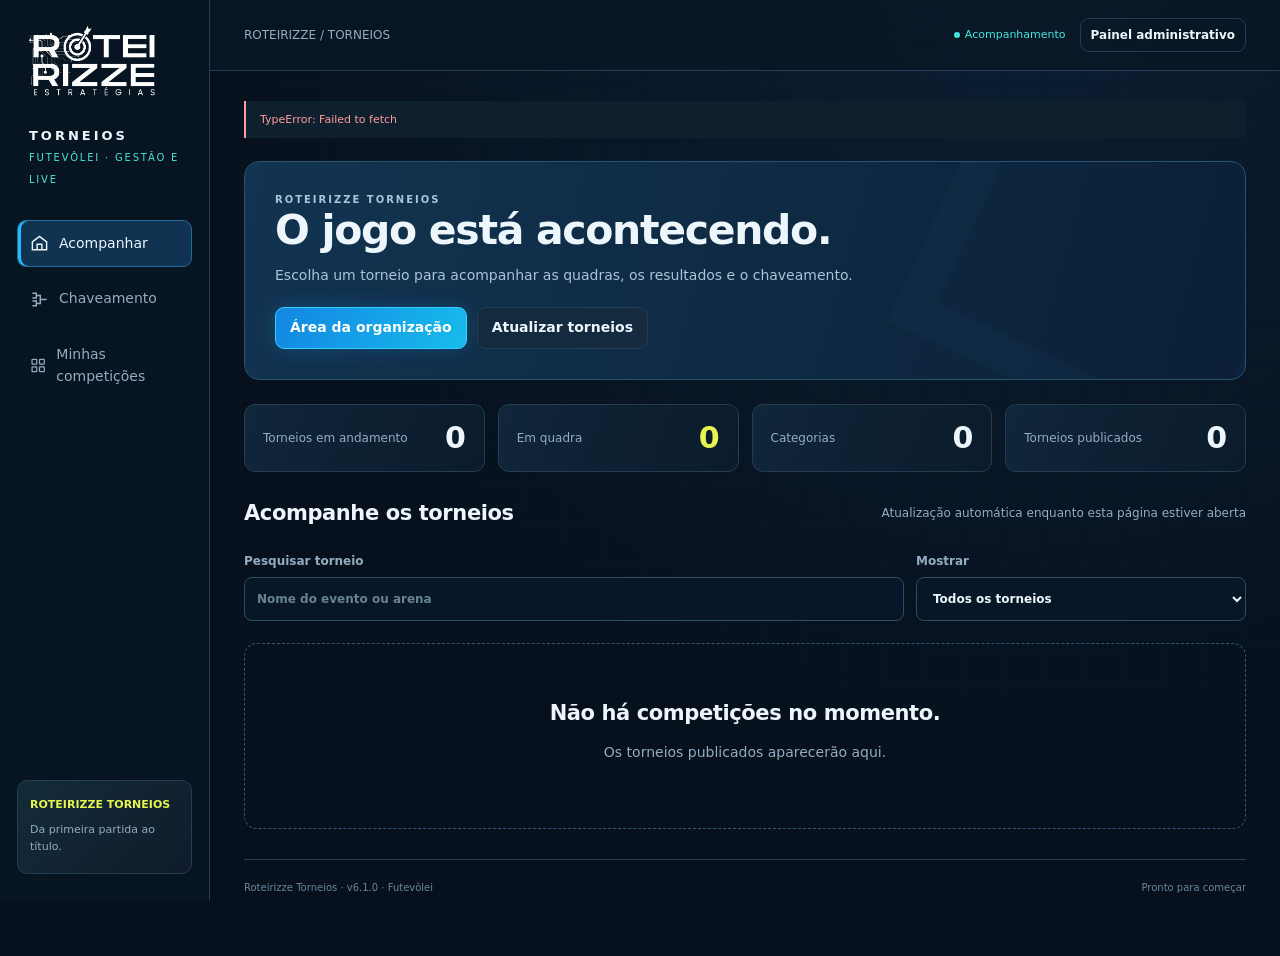
<file: index.html>
<!doctype html>
<html lang="pt-BR"><head><meta charset="utf-8"><script>/* Keep assets relative to the project folder on clean routes ending in /. */
(function(){if(!location.pathname.endsWith('/'))return;var parts=location.pathname.split('/').filter(Boolean),leaf=(parts.pop()||'').toLowerCase();if(['admin','inscricoes','chaveamento','index'].indexOf(leaf)<0)return;var base=document.createElement('base');base.href='../';document.head.appendChild(base);})();</script><meta name="referrer" content="no-referrer"><script src="auth-redirect.js?v=6.1.0" defer></script><meta name="viewport" content="width=device-width,initial-scale=1"><meta name="theme-color" content="#071321"><title>Acompanhar | Roteirizze Torneios</title><meta name="description" content="Categorias, sorteio e acompanhamento de competições de futevôlei."><link rel="icon" href="assets/favicon.ico?v=6.1.0" sizes="any"><link rel="icon" href="assets/favicon-32.png?v=6.1.0" type="image/png" sizes="32x32"><link rel="apple-touch-icon" href="assets/apple-touch-icon.png?v=6.1.0"><link rel="stylesheet" href="styles.css?v=6.1.0"><script src="templates.js?v=6.1.0" defer></script><script src="routing.js?v=6.1.0" defer></script><script src="crossings.js?v=6.1.0" defer></script><script src="engine.js?v=6.1.0" defer></script><script src="match-origins.js?v=6.1.0" defer></script><script src="layout.js?v=6.1.0" defer></script><script src="config.js?v=6.1.0" defer></script><script src="vendor/supabase.js?v=2.118.0" defer></script><script src="cloud.js?v=6.1.0" defer></script><script src="viewport.js?v=6.1.0" defer></script><script src="print-bracket.js?v=6.1.0" defer></script><script src="portal.js?v=6.1.0" defer></script><script src="features.js?v=6.1.0" defer></script><script src="draw-show.js?v=6.1.0" defer></script><script src="management.js?v=6.1.0" defer></script><script src="category-memory.js?v=6.1.0" defer></script><script src="app.js?v=6.1.0" defer></script></head><body><div id="app"></div><dialog id="modal"></dialog><div id="toast" role="status" aria-live="polite"></div><noscript>Ative o JavaScript para usar o painel e acompanhar a competição.</noscript></body></html>
</file>
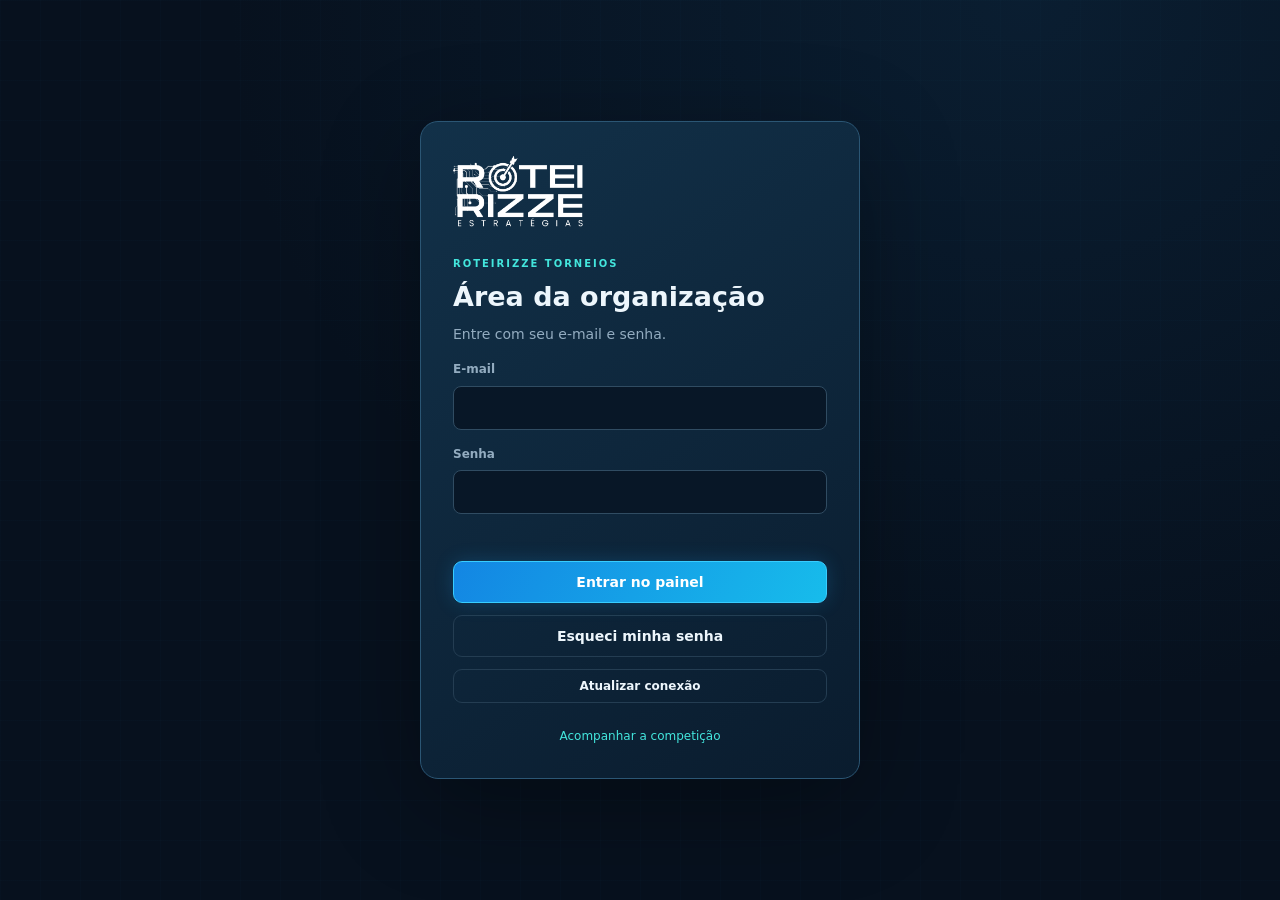
<file: admin.html>
<!doctype html>
<html lang="pt-BR"><head><meta charset="utf-8"><script>/* Keep assets relative to the project folder on clean routes ending in /. */
(function(){if(!location.pathname.endsWith('/'))return;var parts=location.pathname.split('/').filter(Boolean),leaf=(parts.pop()||'').toLowerCase();if(['admin','inscricoes','chaveamento','index'].indexOf(leaf)<0)return;var base=document.createElement('base');base.href='../';document.head.appendChild(base);})();</script><meta name="referrer" content="no-referrer"><script src="auth-redirect.js?v=6.1.0" defer></script><meta name="viewport" content="width=device-width,initial-scale=1"><meta name="theme-color" content="#071321"><title>Organização | Roteirizze Torneios</title><meta name="description" content="Categorias, sorteio e acompanhamento de competições de futevôlei."><link rel="icon" href="assets/favicon.ico?v=6.1.0" sizes="any"><link rel="icon" href="assets/favicon-32.png?v=6.1.0" type="image/png" sizes="32x32"><link rel="apple-touch-icon" href="assets/apple-touch-icon.png?v=6.1.0"><link rel="stylesheet" href="styles.css?v=6.1.0"><script src="templates.js?v=6.1.0" defer></script><script src="routing.js?v=6.1.0" defer></script><script src="crossings.js?v=6.1.0" defer></script><script src="engine.js?v=6.1.0" defer></script><script src="match-origins.js?v=6.1.0" defer></script><script src="layout.js?v=6.1.0" defer></script><script src="config.js?v=6.1.0" defer></script><script src="vendor/supabase.js?v=2.118.0" defer></script><script src="cloud.js?v=6.1.0" defer></script><script src="viewport.js?v=6.1.0" defer></script><script src="print-bracket.js?v=6.1.0" defer></script><script src="portal.js?v=6.1.0" defer></script><script src="features.js?v=6.1.0" defer></script><script src="draw-show.js?v=6.1.0" defer></script><script src="management.js?v=6.1.0" defer></script><script src="category-memory.js?v=6.1.0" defer></script><script src="app.js?v=6.1.0" defer></script></head><body><div id="app"></div><dialog id="modal"></dialog><div id="toast" role="status" aria-live="polite"></div><noscript>Ative o JavaScript para usar o painel e acompanhar a competição.</noscript></body></html>
</file>
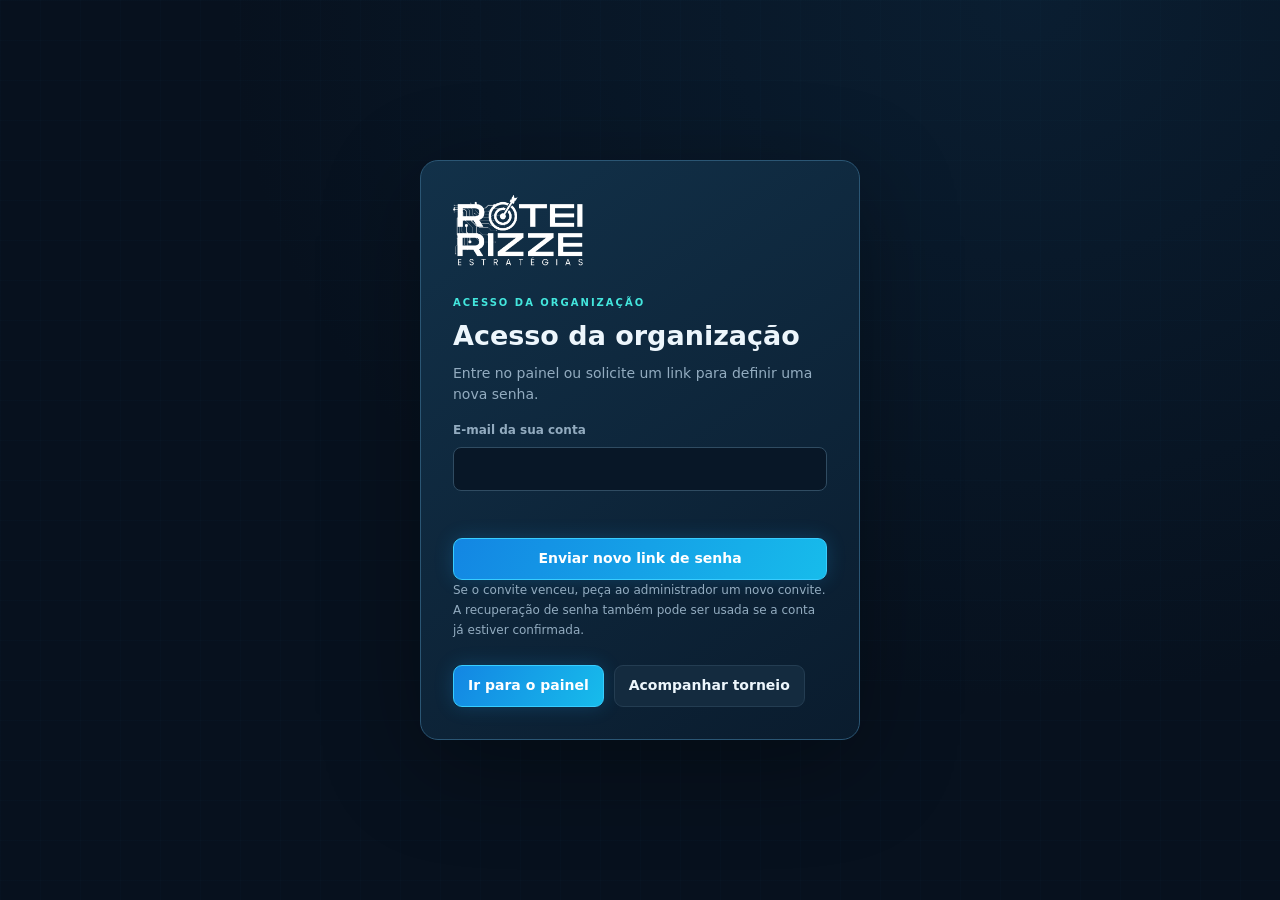
<file: auth.html>
<!doctype html>
<html lang="pt-BR"><head><meta charset="utf-8"><script>/* Keep assets relative to the project folder on clean routes ending in /. */
(function(){if(!location.pathname.endsWith('/'))return;var parts=location.pathname.split('/').filter(Boolean),leaf=(parts.pop()||'').toLowerCase();if(['admin','inscricoes','chaveamento','index','auth'].indexOf(leaf)<0)return;var base=document.createElement('base');base.href='../';document.head.appendChild(base);})();</script><meta name="viewport" content="width=device-width,initial-scale=1"><meta name="referrer" content="no-referrer"><meta name="robots" content="noindex,nofollow"><meta name="theme-color" content="#071321"><title>Acesso | Roteirizze Torneios</title><link rel="icon" href="assets/favicon.ico?v=6.1.0"><link rel="apple-touch-icon" href="assets/apple-touch-icon.png?v=6.1.0"><link rel="stylesheet" href="styles.css?v=6.1.0"><script src="config.js?v=6.1.0" defer></script><script src="vendor/supabase.js?v=2.118.0" defer></script><script src="auth-flow.js?v=6.1.0" defer></script><script src="auth-page.js?v=6.1.0" defer></script></head><body><main class="auth-page"><section class="auth-card"><a href="index.html"><img class="auth-logo" src="assets/logo-white.png" alt="Roteirizze"></a><div id="auth-content" aria-live="polite"><h1>Conferindo seu acesso</h1><p>Aguarde enquanto validamos seu link.</p></div></section></main><noscript>Ative o JavaScript para confirmar o e-mail ou definir sua senha.</noscript></body></html>
</file>
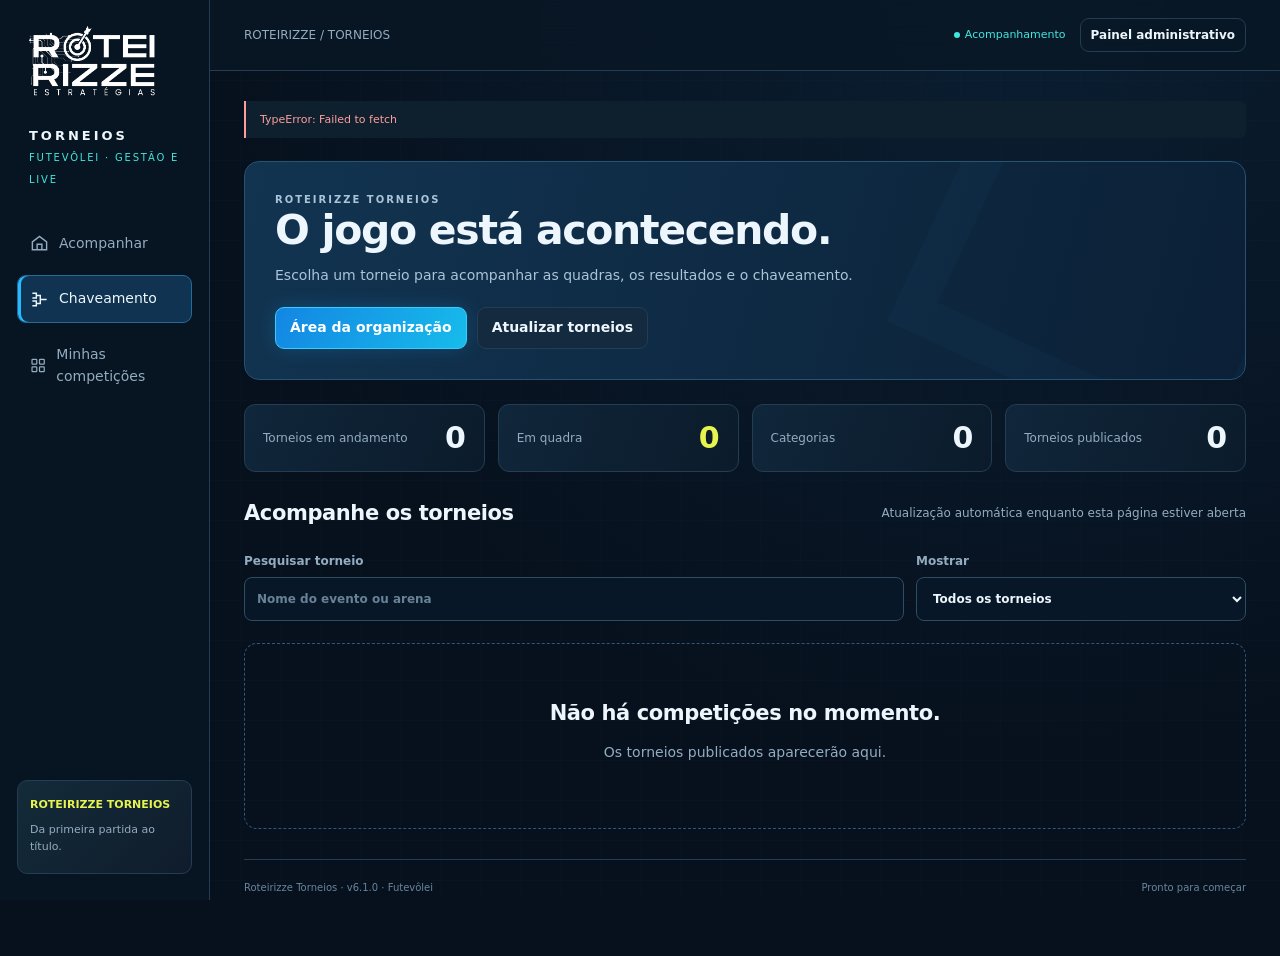
<file: chaveamento.html>
<!doctype html>
<html lang="pt-BR"><head><meta charset="utf-8"><script>/* Keep assets relative to the project folder on clean routes ending in /. */
(function(){if(!location.pathname.endsWith('/'))return;var parts=location.pathname.split('/').filter(Boolean),leaf=(parts.pop()||'').toLowerCase();if(['admin','inscricoes','chaveamento','index'].indexOf(leaf)<0)return;var base=document.createElement('base');base.href='../';document.head.appendChild(base);})();</script><meta name="referrer" content="no-referrer"><script src="auth-redirect.js?v=6.1.0" defer></script><meta name="viewport" content="width=device-width,initial-scale=1"><meta name="theme-color" content="#071321"><title>Chaveamento | Roteirizze Torneios</title><meta name="description" content="Categorias, sorteio e acompanhamento de competições de futevôlei."><link rel="icon" href="assets/favicon.ico?v=6.1.0" sizes="any"><link rel="icon" href="assets/favicon-32.png?v=6.1.0" type="image/png" sizes="32x32"><link rel="apple-touch-icon" href="assets/apple-touch-icon.png?v=6.1.0"><link rel="stylesheet" href="styles.css?v=6.1.0"><script src="templates.js?v=6.1.0" defer></script><script src="routing.js?v=6.1.0" defer></script><script src="crossings.js?v=6.1.0" defer></script><script src="engine.js?v=6.1.0" defer></script><script src="match-origins.js?v=6.1.0" defer></script><script src="layout.js?v=6.1.0" defer></script><script src="config.js?v=6.1.0" defer></script><script src="vendor/supabase.js?v=2.118.0" defer></script><script src="cloud.js?v=6.1.0" defer></script><script src="viewport.js?v=6.1.0" defer></script><script src="print-bracket.js?v=6.1.0" defer></script><script src="portal.js?v=6.1.0" defer></script><script src="features.js?v=6.1.0" defer></script><script src="draw-show.js?v=6.1.0" defer></script><script src="management.js?v=6.1.0" defer></script><script src="category-memory.js?v=6.1.0" defer></script><script src="app.js?v=6.1.0" defer></script></head><body><div id="app"></div><dialog id="modal"></dialog><div id="toast" role="status" aria-live="polite"></div><noscript>Ative o JavaScript para usar o painel e acompanhar a competição.</noscript></body></html>
</file>
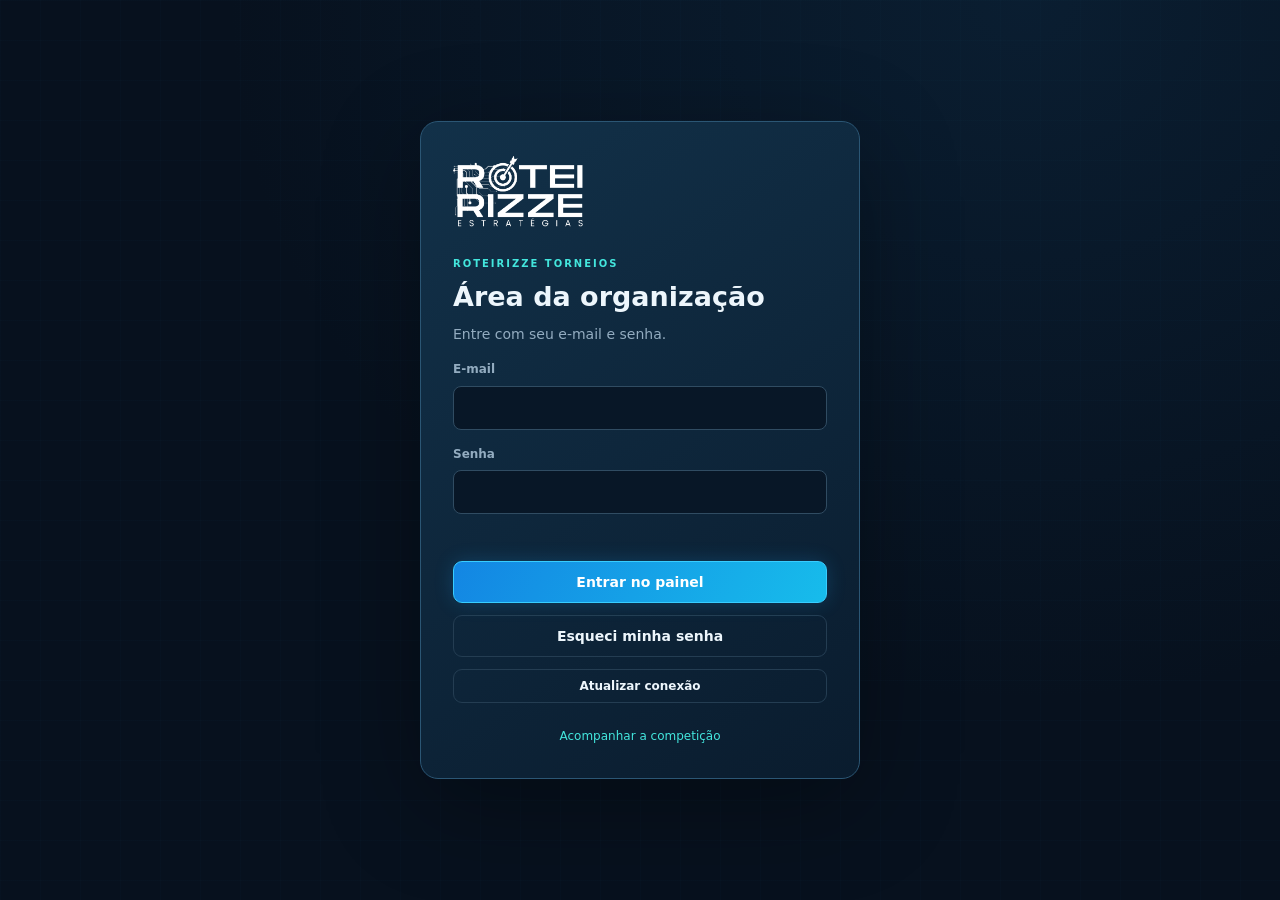
<file: inscricoes.html>
<!doctype html>
<html lang="pt-BR"><head><meta charset="utf-8"><script>/* Keep assets relative to the project folder on clean routes ending in /. */
(function(){if(!location.pathname.endsWith('/'))return;var parts=location.pathname.split('/').filter(Boolean),leaf=(parts.pop()||'').toLowerCase();if(['admin','inscricoes','chaveamento','index'].indexOf(leaf)<0)return;var base=document.createElement('base');base.href='../';document.head.appendChild(base);})();</script><meta name="referrer" content="no-referrer"><script src="auth-redirect.js?v=6.1.0" defer></script><meta name="viewport" content="width=device-width,initial-scale=1"><meta name="theme-color" content="#071321"><title>Duplas e categoria | Roteirizze Torneios</title><meta name="description" content="Categorias, sorteio e acompanhamento de competições de futevôlei."><link rel="icon" href="assets/favicon.ico?v=6.1.0" sizes="any"><link rel="icon" href="assets/favicon-32.png?v=6.1.0" type="image/png" sizes="32x32"><link rel="apple-touch-icon" href="assets/apple-touch-icon.png?v=6.1.0"><link rel="stylesheet" href="styles.css?v=6.1.0"><script src="templates.js?v=6.1.0" defer></script><script src="routing.js?v=6.1.0" defer></script><script src="crossings.js?v=6.1.0" defer></script><script src="engine.js?v=6.1.0" defer></script><script src="match-origins.js?v=6.1.0" defer></script><script src="layout.js?v=6.1.0" defer></script><script src="config.js?v=6.1.0" defer></script><script src="vendor/supabase.js?v=2.118.0" defer></script><script src="cloud.js?v=6.1.0" defer></script><script src="viewport.js?v=6.1.0" defer></script><script src="print-bracket.js?v=6.1.0" defer></script><script src="portal.js?v=6.1.0" defer></script><script src="features.js?v=6.1.0" defer></script><script src="draw-show.js?v=6.1.0" defer></script><script src="management.js?v=6.1.0" defer></script><script src="category-memory.js?v=6.1.0" defer></script><script src="app.js?v=6.1.0" defer></script></head><body><div id="app"></div><dialog id="modal"></dialog><div id="toast" role="status" aria-live="polite"></div><noscript>Ative o JavaScript para usar o painel e acompanhar a competição.</noscript></body></html>
</file>
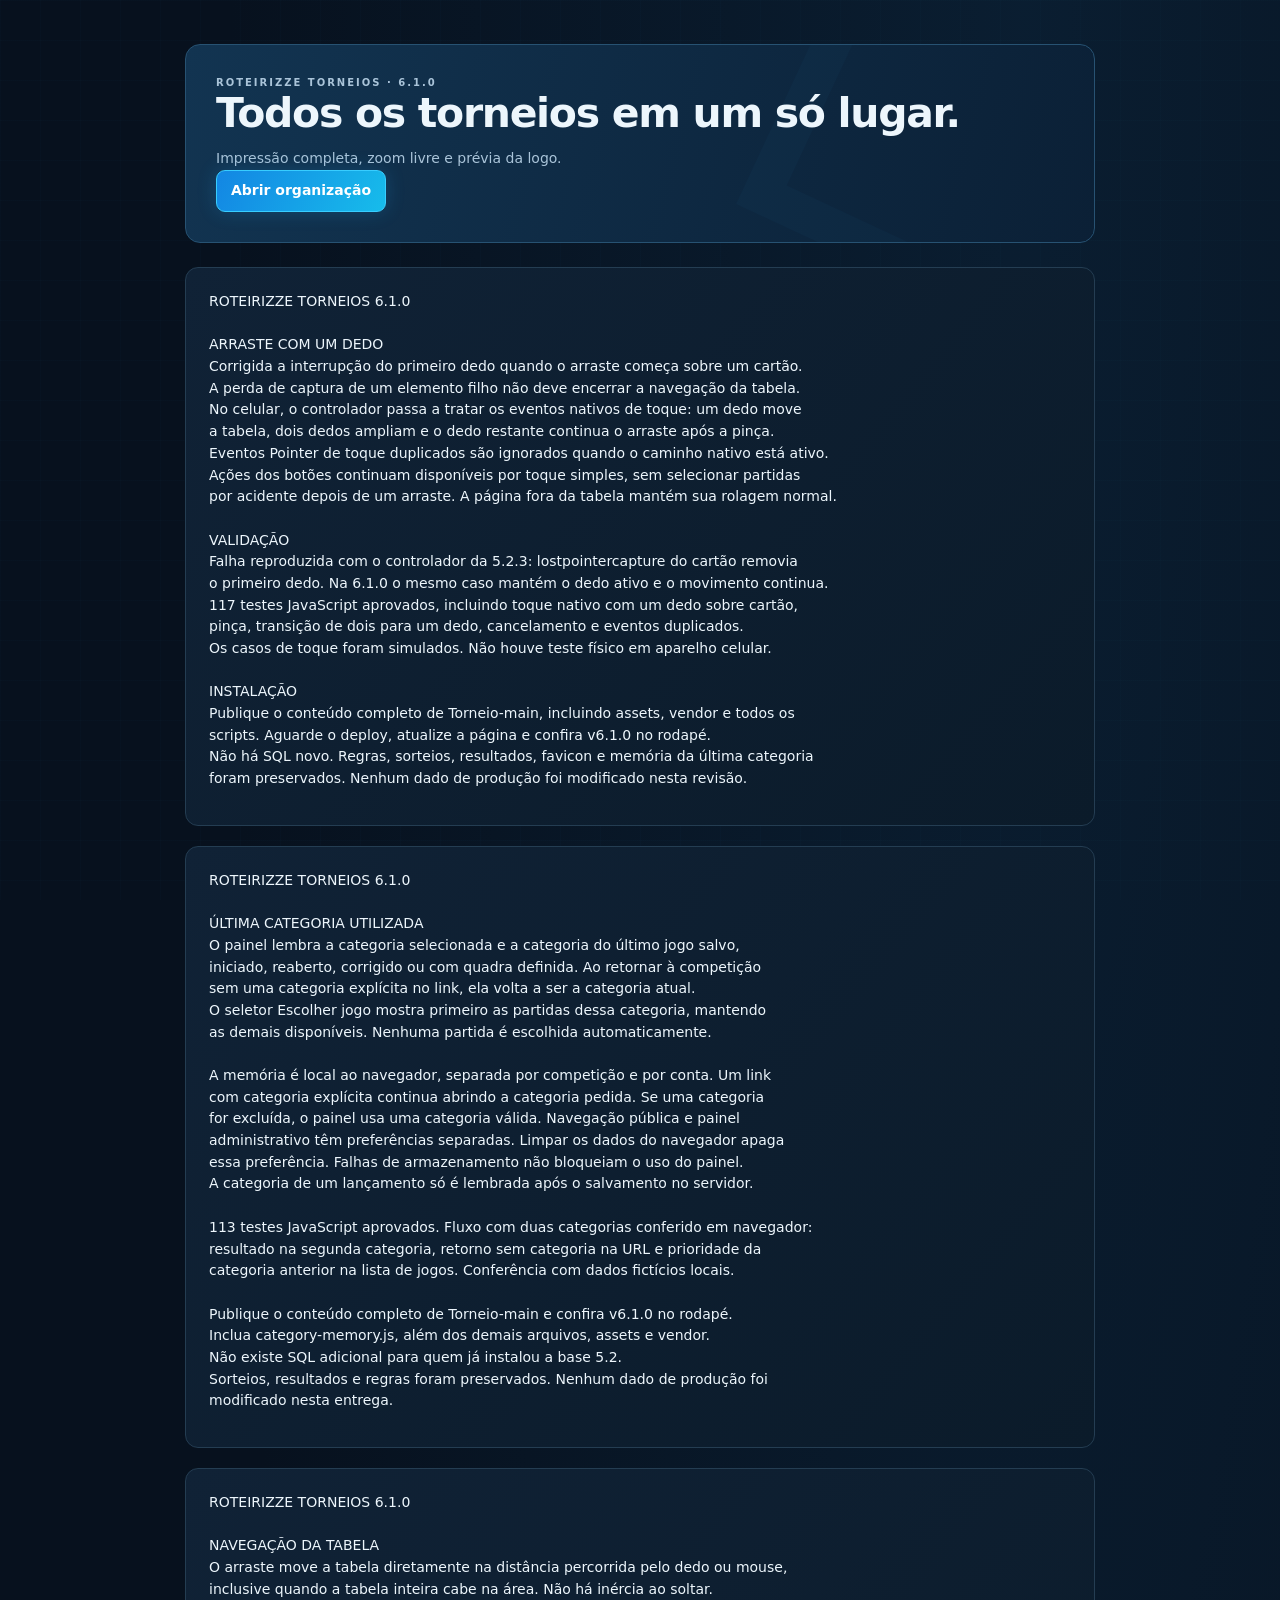
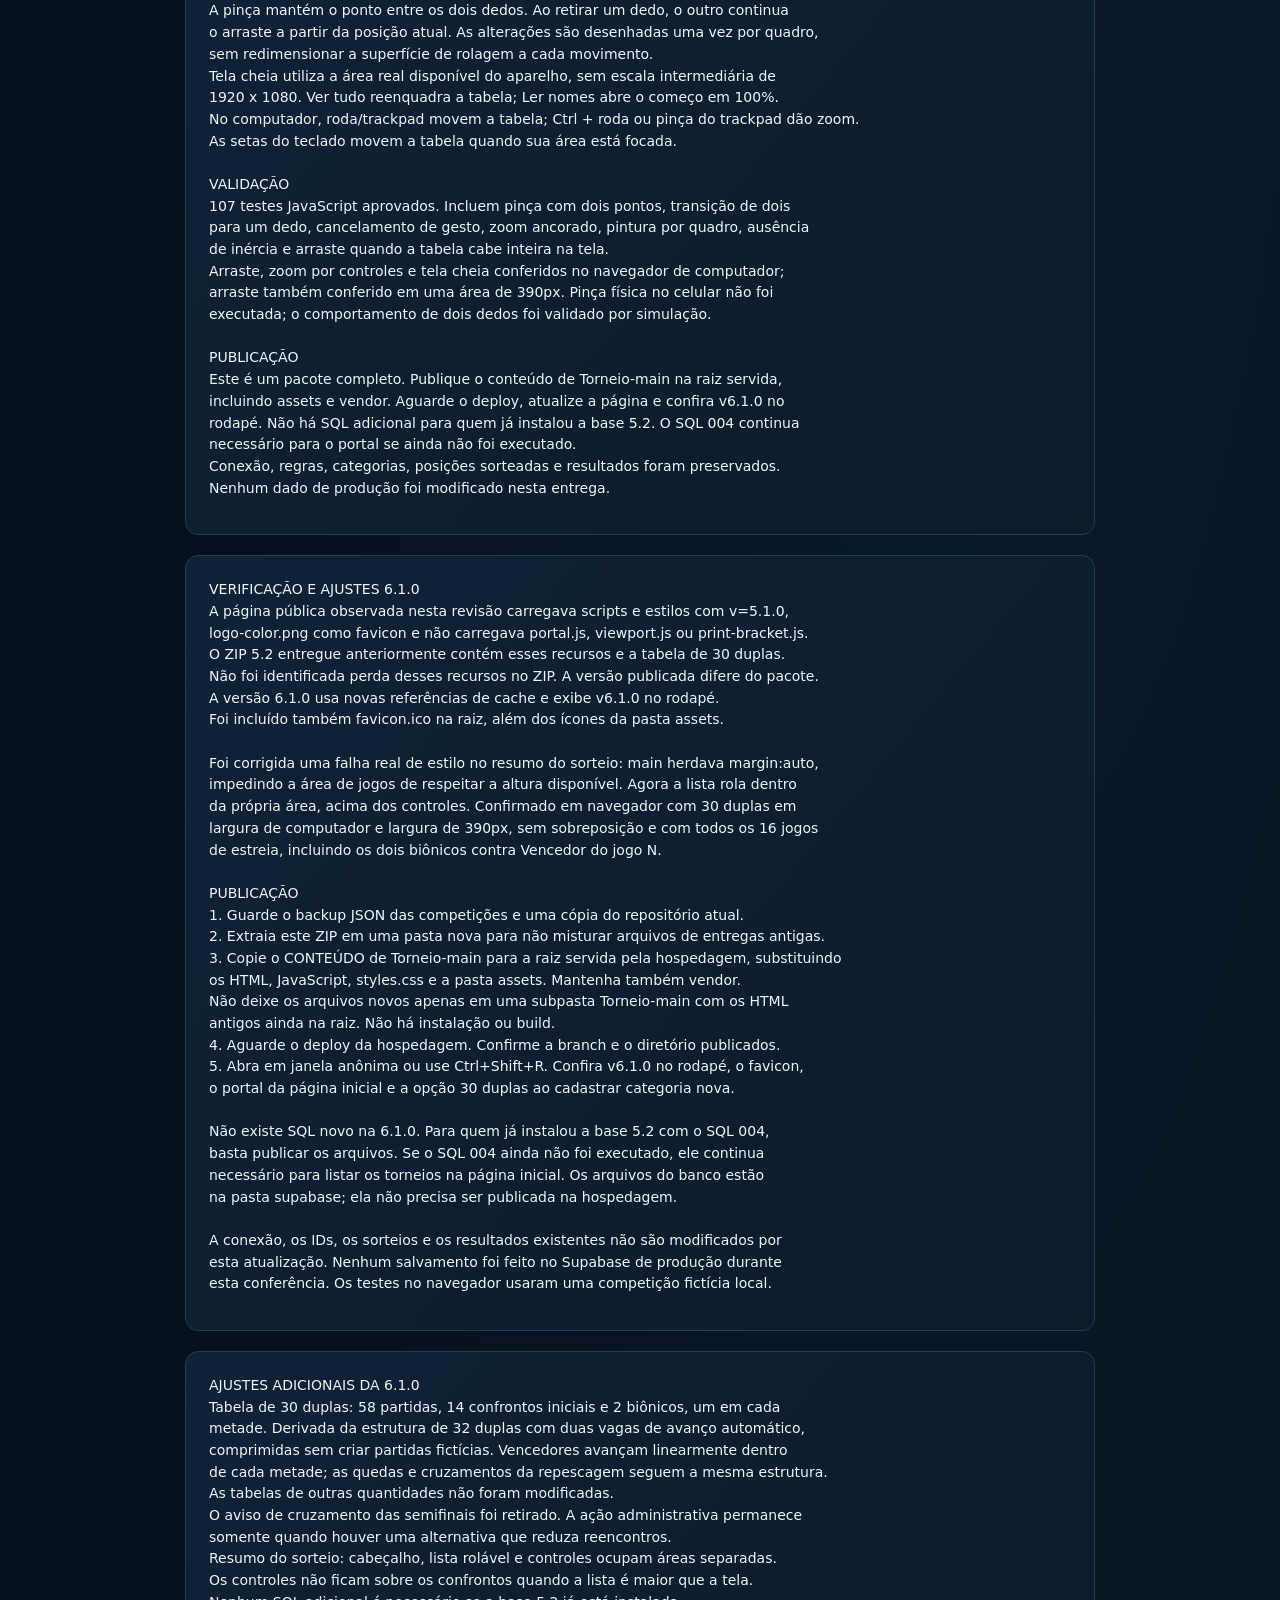
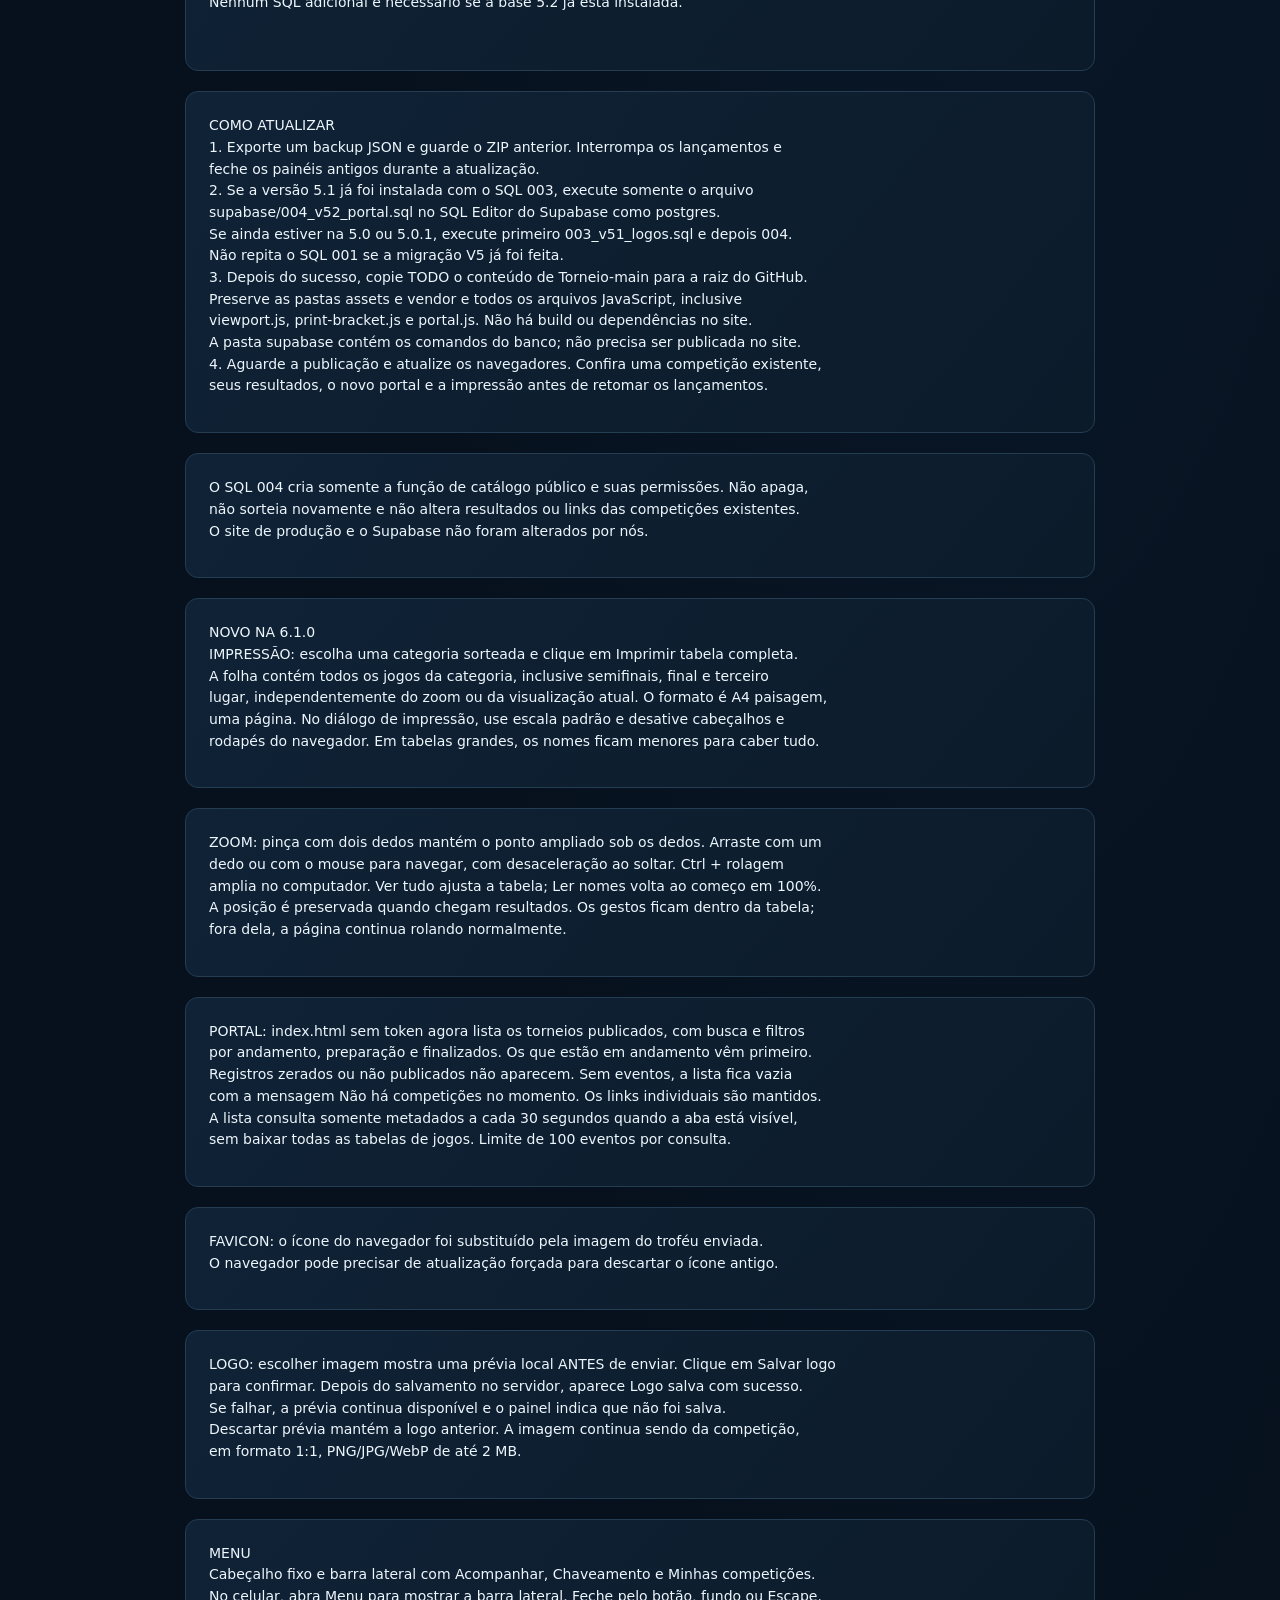
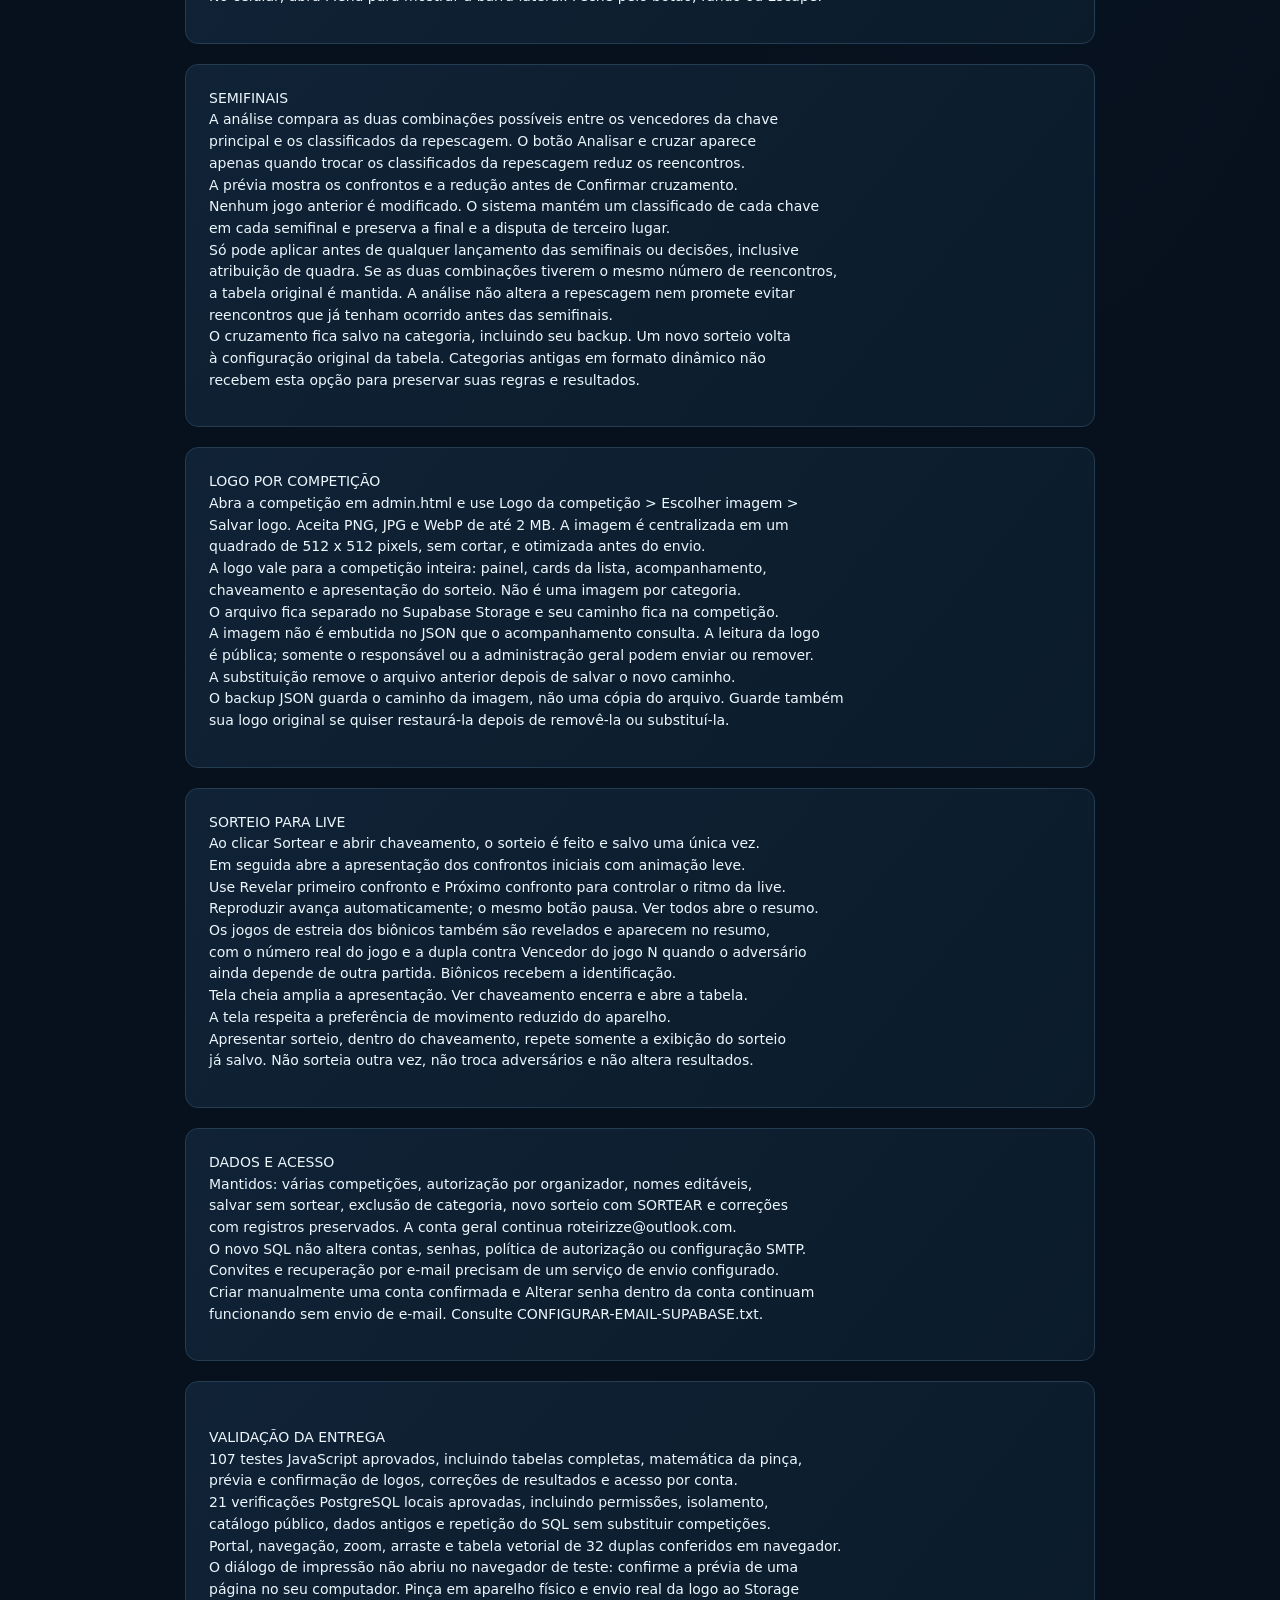
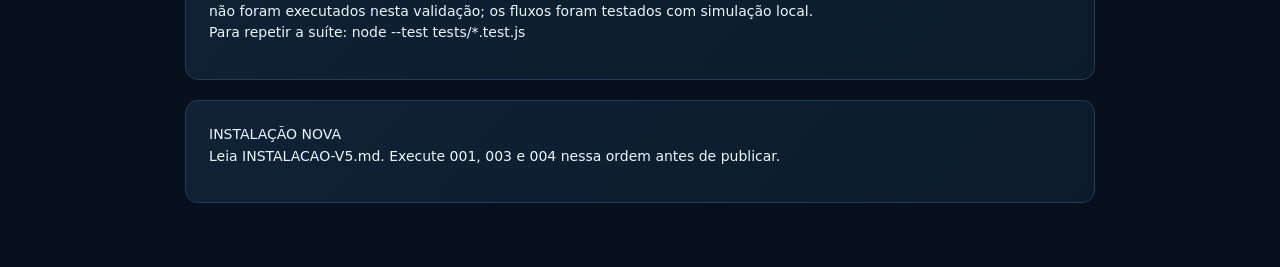
<file: LEIA-ME.html>
<!doctype html><html lang="pt-BR"><head><meta charset="utf-8"><meta name="viewport" content="width=device-width,initial-scale=1"><title>Guia 6.1.0 | Roteirizze Torneios</title><link rel="icon" href="assets/favicon.ico?v=6.1.0"><link rel="stylesheet" href="styles.css?v=6.1.0"></head><body><main style="max-width:950px;margin:24px auto;padding:20px"><section class="hero"><div class="copy"><p class="kicker">Roteirizze Torneios · 6.1.0</p><h1>Todos os torneios em um só lugar.</h1><p>Impressão completa, zoom livre e prévia da logo.</p><a class="btn primary" href="admin.html">Abrir organização</a></div></section><section class="panel"><p style="white-space:pre-line">ROTEIRIZZE TORNEIOS 6.1.0

ARRASTE COM UM DEDO
Corrigida a interrupção do primeiro dedo quando o arraste começa sobre um cartão.
A perda de captura de um elemento filho não deve encerrar a navegação da tabela.
No celular, o controlador passa a tratar os eventos nativos de toque: um dedo move
a tabela, dois dedos ampliam e o dedo restante continua o arraste após a pinça.
Eventos Pointer de toque duplicados são ignorados quando o caminho nativo está ativo.
Ações dos botões continuam disponíveis por toque simples, sem selecionar partidas
por acidente depois de um arraste. A página fora da tabela mantém sua rolagem normal.

VALIDAÇÃO
Falha reproduzida com o controlador da 5.2.3: lostpointercapture do cartão removia
o primeiro dedo. Na 6.1.0 o mesmo caso mantém o dedo ativo e o movimento continua.
117 testes JavaScript aprovados, incluindo toque nativo com um dedo sobre cartão,
pinça, transição de dois para um dedo, cancelamento e eventos duplicados.
Os casos de toque foram simulados. Não houve teste físico em aparelho celular.

INSTALAÇÃO
Publique o conteúdo completo de Torneio-main, incluindo assets, vendor e todos os
scripts. Aguarde o deploy, atualize a página e confira v6.1.0 no rodapé.
Não há SQL novo. Regras, sorteios, resultados, favicon e memória da última categoria
foram preservados. Nenhum dado de produção foi modificado nesta revisão.
</p></section><section class="panel"><p style="white-space:pre-line">ROTEIRIZZE TORNEIOS 6.1.0

ÚLTIMA CATEGORIA UTILIZADA
O painel lembra a categoria selecionada e a categoria do último jogo salvo,
iniciado, reaberto, corrigido ou com quadra definida. Ao retornar à competição
sem uma categoria explícita no link, ela volta a ser a categoria atual.
O seletor Escolher jogo mostra primeiro as partidas dessa categoria, mantendo
as demais disponíveis. Nenhuma partida é escolhida automaticamente.

A memória é local ao navegador, separada por competição e por conta. Um link
com categoria explícita continua abrindo a categoria pedida. Se uma categoria
for excluída, o painel usa uma categoria válida. Navegação pública e painel
administrativo têm preferências separadas. Limpar os dados do navegador apaga
essa preferência. Falhas de armazenamento não bloqueiam o uso do painel.
A categoria de um lançamento só é lembrada após o salvamento no servidor.

113 testes JavaScript aprovados. Fluxo com duas categorias conferido em navegador:
resultado na segunda categoria, retorno sem categoria na URL e prioridade da
categoria anterior na lista de jogos. Conferência com dados fictícios locais.

Publique o conteúdo completo de Torneio-main e confira v6.1.0 no rodapé.
Inclua category-memory.js, além dos demais arquivos, assets e vendor.
Não existe SQL adicional para quem já instalou a base 5.2.
Sorteios, resultados e regras foram preservados. Nenhum dado de produção foi
modificado nesta entrega.
</p></section><section class="panel"><p style="white-space:pre-line">ROTEIRIZZE TORNEIOS 6.1.0

NAVEGAÇÃO DA TABELA
O arraste move a tabela diretamente na distância percorrida pelo dedo ou mouse,
inclusive quando a tabela inteira cabe na área. Não há inércia ao soltar.
A pinça mantém o ponto entre os dois dedos. Ao retirar um dedo, o outro continua
o arraste a partir da posição atual. As alterações são desenhadas uma vez por quadro,
sem redimensionar a superfície de rolagem a cada movimento.
Tela cheia utiliza a área real disponível do aparelho, sem escala intermediária de
1920 x 1080. Ver tudo reenquadra a tabela; Ler nomes abre o começo em 100%.
No computador, roda/trackpad movem a tabela; Ctrl + roda ou pinça do trackpad dão zoom.
As setas do teclado movem a tabela quando sua área está focada.

VALIDAÇÃO
107 testes JavaScript aprovados. Incluem pinça com dois pontos, transição de dois
para um dedo, cancelamento de gesto, zoom ancorado, pintura por quadro, ausência
de inércia e arraste quando a tabela cabe inteira na tela.
Arraste, zoom por controles e tela cheia conferidos no navegador de computador;
arraste também conferido em uma área de 390px. Pinça física no celular não foi
executada; o comportamento de dois dedos foi validado por simulação.

PUBLICAÇÃO
Este é um pacote completo. Publique o conteúdo de Torneio-main na raiz servida,
incluindo assets e vendor. Aguarde o deploy, atualize a página e confira v6.1.0 no
rodapé. Não há SQL adicional para quem já instalou a base 5.2. O SQL 004 continua
necessário para o portal se ainda não foi executado.
Conexão, regras, categorias, posições sorteadas e resultados foram preservados.
Nenhum dado de produção foi modificado nesta entrega.
</p></section><section class="panel"><p style="white-space:pre-line">VERIFICAÇÃO E AJUSTES 6.1.0
A página pública observada nesta revisão carregava scripts e estilos com v=5.1.0,
logo-color.png como favicon e não carregava portal.js, viewport.js ou print-bracket.js.
O ZIP 5.2 entregue anteriormente contém esses recursos e a tabela de 30 duplas.
Não foi identificada perda desses recursos no ZIP. A versão publicada difere do pacote.
A versão 6.1.0 usa novas referências de cache e exibe v6.1.0 no rodapé.
Foi incluído também favicon.ico na raiz, além dos ícones da pasta assets.

Foi corrigida uma falha real de estilo no resumo do sorteio: main herdava margin:auto,
impedindo a área de jogos de respeitar a altura disponível. Agora a lista rola dentro
da própria área, acima dos controles. Confirmado em navegador com 30 duplas em
largura de computador e largura de 390px, sem sobreposição e com todos os 16 jogos
de estreia, incluindo os dois biônicos contra Vencedor do jogo N.

PUBLICAÇÃO
1. Guarde o backup JSON das competições e uma cópia do repositório atual.
2. Extraia este ZIP em uma pasta nova para não misturar arquivos de entregas antigas.
3. Copie o CONTEÚDO de Torneio-main para a raiz servida pela hospedagem, substituindo
   os HTML, JavaScript, styles.css e a pasta assets. Mantenha também vendor.
   Não deixe os arquivos novos apenas em uma subpasta Torneio-main com os HTML
   antigos ainda na raiz. Não há instalação ou build.
4. Aguarde o deploy da hospedagem. Confirme a branch e o diretório publicados.
5. Abra em janela anônima ou use Ctrl+Shift+R. Confira v6.1.0 no rodapé, o favicon,
   o portal da página inicial e a opção 30 duplas ao cadastrar categoria nova.

Não existe SQL novo na 6.1.0. Para quem já instalou a base 5.2 com o SQL 004,
basta publicar os arquivos. Se o SQL 004 ainda não foi executado, ele continua
necessário para listar os torneios na página inicial. Os arquivos do banco estão
na pasta supabase; ela não precisa ser publicada na hospedagem.

A conexão, os IDs, os sorteios e os resultados existentes não são modificados por
esta atualização. Nenhum salvamento foi feito no Supabase de produção durante
esta conferência. Os testes no navegador usaram uma competição fictícia local.
</p></section><section class="panel"><p style="white-space:pre-line">AJUSTES ADICIONAIS DA 6.1.0
Tabela de 30 duplas: 58 partidas, 14 confrontos iniciais e 2 biônicos, um em cada
metade. Derivada da estrutura de 32 duplas com duas vagas de avanço automático,
comprimidas sem criar partidas fictícias. Vencedores avançam linearmente dentro
de cada metade; as quedas e cruzamentos da repescagem seguem a mesma estrutura.
As tabelas de outras quantidades não foram modificadas.
O aviso de cruzamento das semifinais foi retirado. A ação administrativa permanece
somente quando houver uma alternativa que reduza reencontros.
Resumo do sorteio: cabeçalho, lista rolável e controles ocupam áreas separadas.
Os controles não ficam sobre os confrontos quando a lista é maior que a tela.
Nenhum SQL adicional é necessário se a base 5.2 já está instalada.

</p></section><section class="panel"><p style="white-space:pre-line">COMO ATUALIZAR
1. Exporte um backup JSON e guarde o ZIP anterior. Interrompa os lançamentos e
   feche os painéis antigos durante a atualização.
2. Se a versão 5.1 já foi instalada com o SQL 003, execute somente o arquivo
   supabase/004_v52_portal.sql no SQL Editor do Supabase como postgres.
   Se ainda estiver na 5.0 ou 5.0.1, execute primeiro 003_v51_logos.sql e depois 004.
   Não repita o SQL 001 se a migração V5 já foi feita.
3. Depois do sucesso, copie TODO o conteúdo de Torneio-main para a raiz do GitHub.
   Preserve as pastas assets e vendor e todos os arquivos JavaScript, inclusive
   viewport.js, print-bracket.js e portal.js. Não há build ou dependências no site.
   A pasta supabase contém os comandos do banco; não precisa ser publicada no site.
4. Aguarde a publicação e atualize os navegadores. Confira uma competição existente,
   seus resultados, o novo portal e a impressão antes de retomar os lançamentos.</p></section><section class="panel"><p style="white-space:pre-line">O SQL 004 cria somente a função de catálogo público e suas permissões. Não apaga,
não sorteia novamente e não altera resultados ou links das competições existentes.
O site de produção e o Supabase não foram alterados por nós.</p></section><section class="panel"><p style="white-space:pre-line">NOVO NA 6.1.0
IMPRESSÃO: escolha uma categoria sorteada e clique em Imprimir tabela completa.
A folha contém todos os jogos da categoria, inclusive semifinais, final e terceiro
lugar, independentemente do zoom ou da visualização atual. O formato é A4 paisagem,
uma página. No diálogo de impressão, use escala padrão e desative cabeçalhos e
rodapés do navegador. Em tabelas grandes, os nomes ficam menores para caber tudo.</p></section><section class="panel"><p style="white-space:pre-line">ZOOM: pinça com dois dedos mantém o ponto ampliado sob os dedos. Arraste com um
dedo ou com o mouse para navegar, com desaceleração ao soltar. Ctrl + rolagem
amplia no computador. Ver tudo ajusta a tabela; Ler nomes volta ao começo em 100%.
A posição é preservada quando chegam resultados. Os gestos ficam dentro da tabela;
fora dela, a página continua rolando normalmente.</p></section><section class="panel"><p style="white-space:pre-line">PORTAL: index.html sem token agora lista os torneios publicados, com busca e filtros
por andamento, preparação e finalizados. Os que estão em andamento vêm primeiro.
Registros zerados ou não publicados não aparecem. Sem eventos, a lista fica vazia
com a mensagem Não há competições no momento. Os links individuais são mantidos.
A lista consulta somente metadados a cada 30 segundos quando a aba está visível,
sem baixar todas as tabelas de jogos. Limite de 100 eventos por consulta.</p></section><section class="panel"><p style="white-space:pre-line">FAVICON: o ícone do navegador foi substituído pela imagem do troféu enviada.
O navegador pode precisar de atualização forçada para descartar o ícone antigo.</p></section><section class="panel"><p style="white-space:pre-line">LOGO: escolher imagem mostra uma prévia local ANTES de enviar. Clique em Salvar logo
para confirmar. Depois do salvamento no servidor, aparece Logo salva com sucesso.
Se falhar, a prévia continua disponível e o painel indica que não foi salva.
Descartar prévia mantém a logo anterior. A imagem continua sendo da competição,
em formato 1:1, PNG/JPG/WebP de até 2 MB.</p></section><section class="panel"><p style="white-space:pre-line">MENU
Cabeçalho fixo e barra lateral com Acompanhar, Chaveamento e Minhas competições.
No celular, abra Menu para mostrar a barra lateral. Feche pelo botão, fundo ou Escape.</p></section><section class="panel"><p style="white-space:pre-line">SEMIFINAIS
A análise compara as duas combinações possíveis entre os vencedores da chave
principal e os classificados da repescagem. O botão Analisar e cruzar aparece
apenas quando trocar os classificados da repescagem reduz os reencontros.
A prévia mostra os confrontos e a redução antes de Confirmar cruzamento.
Nenhum jogo anterior é modificado. O sistema mantém um classificado de cada chave
em cada semifinal e preserva a final e a disputa de terceiro lugar.
Só pode aplicar antes de qualquer lançamento das semifinais ou decisões, inclusive
atribuição de quadra. Se as duas combinações tiverem o mesmo número de reencontros,
a tabela original é mantida. A análise não altera a repescagem nem promete evitar
reencontros que já tenham ocorrido antes das semifinais.
O cruzamento fica salvo na categoria, incluindo seu backup. Um novo sorteio volta
à configuração original da tabela. Categorias antigas em formato dinâmico não
recebem esta opção para preservar suas regras e resultados.</p></section><section class="panel"><p style="white-space:pre-line">LOGO POR COMPETIÇÃO
Abra a competição em admin.html e use Logo da competição &gt; Escolher imagem &gt;
Salvar logo. Aceita PNG, JPG e WebP de até 2 MB. A imagem é centralizada em um
quadrado de 512 x 512 pixels, sem cortar, e otimizada antes do envio.
A logo vale para a competição inteira: painel, cards da lista, acompanhamento,
chaveamento e apresentação do sorteio. Não é uma imagem por categoria.
O arquivo fica separado no Supabase Storage e seu caminho fica na competição.
A imagem não é embutida no JSON que o acompanhamento consulta. A leitura da logo
é pública; somente o responsável ou a administração geral podem enviar ou remover.
A substituição remove o arquivo anterior depois de salvar o novo caminho.
O backup JSON guarda o caminho da imagem, não uma cópia do arquivo. Guarde também
sua logo original se quiser restaurá-la depois de removê-la ou substituí-la.</p></section><section class="panel"><p style="white-space:pre-line">SORTEIO PARA LIVE
Ao clicar Sortear e abrir chaveamento, o sorteio é feito e salvo uma única vez.
Em seguida abre a apresentação dos confrontos iniciais com animação leve.
Use Revelar primeiro confronto e Próximo confronto para controlar o ritmo da live.
Reproduzir avança automaticamente; o mesmo botão pausa. Ver todos abre o resumo.
Os jogos de estreia dos biônicos também são revelados e aparecem no resumo,
com o número real do jogo e a dupla contra Vencedor do jogo N quando o adversário
ainda depende de outra partida. Biônicos recebem a identificação.
Tela cheia amplia a apresentação. Ver chaveamento encerra e abre a tabela.
A tela respeita a preferência de movimento reduzido do aparelho.
Apresentar sorteio, dentro do chaveamento, repete somente a exibição do sorteio
já salvo. Não sorteia outra vez, não troca adversários e não altera resultados.</p></section><section class="panel"><p style="white-space:pre-line">DADOS E ACESSO
Mantidos: várias competições, autorização por organizador, nomes editáveis,
salvar sem sortear, exclusão de categoria, novo sorteio com SORTEAR e correções
com registros preservados. A conta geral continua roteirizze@outlook.com.
O novo SQL não altera contas, senhas, política de autorização ou configuração SMTP.
Convites e recuperação por e-mail precisam de um serviço de envio configurado.
Criar manualmente uma conta confirmada e Alterar senha dentro da conta continuam
funcionando sem envio de e-mail. Consulte CONFIGURAR-EMAIL-SUPABASE.txt.</p></section><section class="panel"><p style="white-space:pre-line">
VALIDAÇÃO DA ENTREGA
107 testes JavaScript aprovados, incluindo tabelas completas, matemática da pinça,
prévia e confirmação de logos, correções de resultados e acesso por conta.
21 verificações PostgreSQL locais aprovadas, incluindo permissões, isolamento,
catálogo público, dados antigos e repetição do SQL sem substituir competições.
Portal, navegação, zoom, arraste e tabela vetorial de 32 duplas conferidos em navegador.
O diálogo de impressão não abriu no navegador de teste: confirme a prévia de uma
página no seu computador. Pinça em aparelho físico e envio real da logo ao Storage
não foram executados nesta validação; os fluxos foram testados com simulação local.
Para repetir a suíte: node --test tests/*.test.js</p></section><section class="panel"><p style="white-space:pre-line">INSTALAÇÃO NOVA
Leia INSTALACAO-V5.md. Execute 001, 003 e 004 nessa ordem antes de publicar.
</p></section></main></body></html>
</file>
<file: styles.css>
:root{color-scheme:dark;--bg:#07111e;--panel:#0e2032;--panel2:#12283d;--line:#243d52;--text:#edf6fc;--muted:#93acc0;--blue:#25bcff;--cyan:#43e6dd;--yellow:#e6f44d;--red:#ff9d9d;--shadow:0 10px 40px #0004}*{box-sizing:border-box}body{margin:0;background:radial-gradient(ellipse at 80% 0,#10375755,transparent 55%),var(--bg);color:var(--text);font:14px/1.55 system-ui,-apple-system,Segoe UI,sans-serif}body:before{content:'';position:fixed;inset:0;pointer-events:none;background-image:linear-gradient(#3d8bbc06 1px,transparent 1px),linear-gradient(90deg,#3d8bbc06 1px,transparent 1px);background-size:40px 40px;z-index:-1}button,input,select,textarea{font:inherit}button,a{-webkit-tap-highlight-color:transparent;touch-action:manipulation}button{cursor:pointer}a{color:inherit;text-decoration:none}button,.btn{display:inline-flex;align-items:center;justify-content:center;gap:7px;border:1px solid var(--line);background:#142b3f;color:var(--text);border-radius:9px;padding:10px 14px;font-weight:650;line-height:1.4;min-height:42px}button:hover,.btn:hover{border-color:var(--blue);background:#193b55}button.primary,.btn.primary{background:linear-gradient(120deg,#1386e3,#17bceb);border-color:#38cdff;color:white;box-shadow:0 0 19px #1ca9ff33}button.lime,.btn.lime{background:var(--yellow);border-color:var(--yellow);color:#18200a;box-shadow:0 0 18px #d9f13922}button.ghost,.btn.ghost{background:transparent}button.danger{color:var(--red);border-color:#713b4a;background:#341f2c}button.small,.btn.small{font-size:12px;padding:7px 10px;min-height:34px}button:disabled{opacity:.4;cursor:not-allowed;box-shadow:none}button:focus-visible,a:focus-visible,input:focus-visible,textarea:focus-visible,select:focus-visible{outline:3px solid var(--cyan);outline-offset:3px}input,select,textarea{background:#081727;border:1px solid #304c62;color:var(--text);border-radius:8px;padding:11px 12px;width:100%;min-width:0;min-height:44px}textarea{resize:vertical}label{display:block;color:var(--muted);font-size:12px;font-weight:600}label input,label select,label textarea{margin-top:7px}input::placeholder,textarea::placeholder{color:#688297}select{cursor:pointer}.app-shell{display:grid;grid-template-columns:210px minmax(0,1fr);min-height:100vh}.sidebar{border-right:1px solid var(--line);background:#081522eb;padding:26px 17px;display:flex;flex-direction:column;gap:30px;position:sticky;top:0;height:100vh}.logo{display:flex;align-items:center;gap:11px;padding:0 12px}.logo img{width:126px;height:70px;object-fit:contain}.sidebar .product{padding:0 12px}.product strong{display:block;letter-spacing:3px;font-size:13px}.product span{color:var(--cyan);font-size:10px;text-transform:uppercase;letter-spacing:1.8px}.side-nav{display:flex;flex-direction:column;gap:8px}.side-nav a{padding:12px;border:1px solid transparent;border-radius:9px;color:var(--muted);display:flex;gap:10px;align-items:center}.side-nav a.active{color:var(--text);border-color:#236b98;background:#0f3350;box-shadow:inset 3px 0 var(--blue)}.side-nav svg{width:19px;height:19px;stroke:currentColor;fill:none;stroke-width:1.8}.sidebar-foot{margin-top:auto;padding:12px;border:1px solid var(--line);border-radius:10px;background:linear-gradient(135deg,#132b3a,#101c2b)}.sidebar-foot b{color:var(--yellow);font-size:11px}.sidebar-foot p{font-size:11px;color:var(--muted);margin:6px 0}.main-wrap{min-width:0}.topbar{display:flex;align-items:center;justify-content:space-between;gap:12px;padding:18px 34px;border-bottom:1px solid var(--line);background:#091726c9}.crumb{font-size:12px;color:var(--muted)}.toplinks{display:flex;align-items:center;gap:14px}.toplinks .sync{font-size:11px;color:var(--cyan)}main{max-width:1640px;padding:30px 34px 60px;margin:auto}.kicker{font-size:10px;font-weight:800;letter-spacing:2px;text-transform:uppercase;color:var(--cyan);margin:0 0 10px}.hero{border:1px solid #275272;border-radius:15px;padding:30px;background:linear-gradient(105deg,#123451,#0b2036);position:relative;overflow:hidden;display:flex;justify-content:space-between;align-items:center;gap:20px;margin-bottom:24px}.hero:after{content:'';position:absolute;width:300px;height:300px;right:30px;top:-120px;transform:rotate(25deg);border:38px solid #21b7ff0c;pointer-events:none}.hero .copy{position:relative;z-index:1;max-width:900px}.hero h1{font-size:clamp(27px,3.2vw,46px);line-height:1.12;letter-spacing:-1.3px;margin:0 0 12px;overflow-wrap:anywhere}.hero p{margin:0;color:#aac4d9}.hero .actions{margin-top:20px}.actions{display:flex;gap:10px;flex-wrap:wrap}.section-head{display:flex;align-items:center;justify-content:space-between;gap:14px;flex-wrap:wrap;margin:25px 0 16px}.section-head h2,h2{font-size:21px;letter-spacing:-.4px;margin:0}h3{font-size:16px;margin:0}p{margin:0 0 12px}.muted,.help{color:var(--muted)}.help{font-size:12px;line-height:1.7}.local-alert{font-size:11px;color:#a0b7c8;background:#0e1f2d;border-left:2px solid var(--cyan);padding:10px 14px;margin-bottom:23px;border-radius:0 6px 6px 0}.local-alert.error{border-color:var(--red);color:var(--red)}.stats{display:grid;grid-template-columns:repeat(4,minmax(0,1fr));gap:13px;margin:20px 0}.stat{background:linear-gradient(110deg,#10263a,#0b1b2b);border:1px solid var(--line);border-radius:11px;padding:18px;display:flex;align-items:center;justify-content:space-between;gap:8px}.stat b{font-size:30px;line-height:1;color:var(--text)}.stat span{color:var(--muted);font-size:12px}.stat.highlight b{color:var(--yellow)}.panel{background:linear-gradient(130deg,#102236,#0b1b2a);border:1px solid var(--line);border-radius:13px;padding:23px;margin-bottom:20px;min-width:0}.panel-head{display:flex;align-items:center;justify-content:space-between;gap:15px;margin-bottom:20px}.form-grid{display:grid;grid-template-columns:2fr 1fr 1fr;gap:15px}.two-col{display:grid;grid-template-columns:1fr 1fr;gap:18px}.grid{display:grid;grid-template-columns:repeat(3,minmax(0,1fr));gap:15px}.category-card{border:1px solid var(--line);border-radius:12px;padding:21px;background:#0f2437;position:relative;overflow:hidden}.category-card:before{content:'';width:55px;height:55px;background:#e6f44d10;position:absolute;right:-20px;top:-24px;transform:rotate(45deg)}.category-card h3{font-size:19px;margin:13px 0 7px;overflow-wrap:anywhere}.category-meta{display:flex;gap:14px;color:var(--muted);font-size:12px;margin:10px 0 18px}.tag{display:inline-flex;align-items:center;gap:4px;border:1px solid #2b5871;background:#122f45;border-radius:5px;padding:3px 7px;color:#9bd6f4;font-size:10px;font-weight:750;white-space:nowrap}.tag.lime{color:var(--yellow);border-color:#607031;background:#303b1b}.tag.live{color:var(--cyan);border-color:#286b62;background:#143b39}.tag.done{color:#8fdfb3;background:#153c2e;border-color:#2f5b45}.tag.waiting{color:#90a5b7;border-color:#34465a;background:#182b3e}.progress{height:3px;border-radius:3px;background:#20394d;overflow:hidden;margin:15px 0}.progress i{display:block;background:var(--cyan);height:100%;box-shadow:0 0 8px var(--cyan)}.empty{padding:45px 24px;text-align:center;border:1px dashed #325777;border-radius:13px;grid-column:1/-1;color:var(--muted)}.empty h2{color:var(--text);margin:8px 0 12px}.empty p{max-width:500px;margin:0 auto 20px}.court-grid{display:grid;grid-template-columns:repeat(3,1fr);gap:15px}.court-grid.one{grid-template-columns:1fr}.court-grid.two{grid-template-columns:repeat(2,1fr)}.court{border:1px solid #304f67;background:linear-gradient(135deg,#15334d,#0c2135);border-radius:12px;overflow:hidden}.court.busy{border-color:#398a82}.court-header{padding:15px 18px;border-bottom:1px solid #2a4a61;display:flex;justify-content:space-between;align-items:center;gap:10px}.court-header strong{letter-spacing:1px;font-size:12px}.court-body{padding:18px}.court-body .team-vs{font-size:17px;line-height:1.6;margin:8px 0 15px;overflow-wrap:anywhere}.court-body .versus{font-size:10px;color:var(--muted)}.court .help{margin:0 0 16px}.workflow{display:grid;grid-template-columns:repeat(4,1fr);gap:9px;margin:0 0 23px}.step{padding:13px 14px;border:1px solid var(--line);border-radius:9px;color:var(--muted);font-size:12px;display:flex;gap:9px;align-items:center}.step b{width:23px;height:23px;display:grid;place-items:center;border-radius:50%;background:#193348;font-size:11px}.step.active{border-color:#2988b4;color:white;background:#12334d}.step.done{color:var(--cyan)}.team-inputs{display:grid;grid-template-columns:repeat(2,minmax(0,1fr));gap:12px;margin:18px 0}.team-form{border:1px solid var(--line);border-radius:10px;padding:14px;background:#0b1d2d}.team-form-head{display:flex;justify-content:space-between;margin-bottom:11px;font-size:11px;color:var(--muted)}.team-form .row{display:grid;grid-template-columns:1fr 1fr;gap:10px}.toolbar{display:flex;gap:12px;align-items:end;flex-wrap:wrap;margin:22px 0}.toolbar label{min-width:160px;flex:1}.toolbar .search{flex:2}.category-select{max-width:380px}.draw-summary{padding:18px;border:1px solid #3d5c73;border-radius:10px;background:#142b3d;margin:18px 0}.draw-list{display:grid;grid-template-columns:repeat(3,minmax(0,1fr));gap:10px}.draw-slot{border:1px solid var(--line);border-radius:9px;background:#0b1d2d;padding:15px;display:flex;align-items:start;gap:12px}.draw-slot .slot{color:var(--blue);font-weight:800;min-width:24px}.draw-slot strong{display:block;font-size:13px;overflow-wrap:anywhere}.draw-slot small{color:var(--muted);font-size:10px}.model-note{font-size:12px;padding:14px;border:1px solid #496157;border-radius:9px;background:#192b27;color:#bdd4bd;margin:14px 0}.match{background:#10263a;border:1px solid #2b465f;border-radius:11px;padding:15px;min-width:0;position:relative}.match.live{border-color:#2ea98f;box-shadow:inset 0 3px var(--cyan),0 0 17px #26cdb514}.match.done{border-color:#31634d}.match.waiting{background:#0c1e30;border-color:#233a50}.match .top{display:flex;justify-content:space-between;gap:7px;align-items:center;margin-bottom:12px;font-size:11px;color:var(--muted)}.match .top b{color:var(--text);letter-spacing:1px}.team-row{display:flex;justify-content:space-between;align-items:center;gap:10px;padding:8px 10px;border-radius:5px;background:#19334b;margin:5px 0;min-height:42px}.team-row span{overflow-wrap:anywhere;min-width:0;font-size:13px}.team-row strong{font-size:20px;min-width:22px;text-align:center}.team-row.win{background:#2b3921;color:var(--yellow)}.team-row.pending{color:#8ca6bb;font-size:12px}.match-source{font-size:10px;color:#7798af;display:block;margin-top:3px}.match-footer{display:flex;justify-content:space-between;align-items:center;gap:7px;font-size:10px;color:var(--muted);margin-top:13px}.phase{font-size:10px;color:var(--cyan);text-transform:uppercase;letter-spacing:1px;margin:0 0 9px}.tabs{display:flex;gap:8px;margin:18px 0;flex-wrap:wrap}.tabs button.active,.tabs a.active{background:#15446a;border-color:#329fc7;color:#b5eeff}.bracket-layout{display:grid;grid-template-columns:minmax(0,1fr) 240px minmax(0,1fr);gap:18px;align-items:start}.bracket-lane{min-width:0;border:1px solid var(--line);border-radius:12px;background:#081929;overflow:hidden}.lane-head{padding:16px 17px;border-bottom:1px solid var(--line);background:#10283d}.lane-head h3{font-size:14px}.lane-head .help{margin:4px 0 0;font-size:10px}.losers .lane-head{background:#1d2c35;border-bottom-color:#716e2a}.losers .lane-head h3{color:var(--yellow)}.lane-scroll{overflow:auto;max-height:1100px;padding:18px;scrollbar-color:#315f7f #091a29}.tree{position:relative;display:flex;gap:32px;width:max-content;isolation:isolate;align-items:stretch;min-height:670px}.tree.reversed{flex-direction:row-reverse}.tree svg{position:absolute;inset:0;z-index:0;pointer-events:none;overflow:visible}.round-col{width:220px;display:flex;flex-direction:column;justify-content:space-around;gap:18px;position:relative;z-index:1}.round-label{font-size:10px;text-transform:uppercase;letter-spacing:1px;color:var(--muted);text-align:center;margin-bottom:4px}.round-col .match{width:220px;min-height:176px;padding:12px}.round-col .team-row{min-height:35px;padding:6px 8px}.round-col .team-row span{font-size:11px}.round-col .team-row strong{font-size:16px}.round-col .match-source{display:none}.round-col .top{font-size:10px}.round-col .tag{font-size:9px;padding:2px 5px}.finals{display:flex;flex-direction:column;gap:18px}.final-title{text-align:center;padding:17px;color:var(--cyan);font-size:12px;font-weight:800;letter-spacing:1px}.finals .match{margin:0}.finals .match.final{border-color:#8a8b35;background:linear-gradient(130deg,#273523,#152b2e)}.champion{border:1px solid #6a8538;background:linear-gradient(120deg,#2c3a20,#102d31);border-radius:12px;padding:22px;margin:20px 0}.champion h2{color:var(--yellow);margin:5px 0 8px}.champion p{margin:0}.podium-grid{display:grid;grid-template-columns:repeat(3,1fr);gap:12px}.podium-place{padding:17px;border:1px solid var(--line);border-radius:10px;background:#10253a;overflow-wrap:anywhere}.podium-place b{display:block;color:var(--yellow);font-size:11px;margin-bottom:8px}.legend{display:flex;gap:18px;flex-wrap:wrap;font-size:11px;color:var(--muted);margin:15px 0}.legend i{display:inline-block;width:18px;height:2px;background:var(--blue);vertical-align:middle;margin-right:6px}.legend i.l{background:var(--yellow)}.mobile-lanes{display:none}.details{border:1px solid var(--line);border-radius:9px;padding:13px 16px;color:var(--muted);font-size:12px;margin:20px 0}.details summary{cursor:pointer;color:var(--text);font-weight:650}.details p{margin:12px 0 0}.table-scroll{overflow:auto}table{border-collapse:collapse;width:100%;min-width:600px;font-size:12px}th,td{border-bottom:1px solid var(--line);padding:11px 14px;text-align:left}th{color:var(--muted);font-weight:650}.footer{display:flex;gap:15px;justify-content:space-between;border-top:1px solid var(--line);padding-top:20px;margin-top:30px;color:#69869c;font-size:10px}.status-dot{width:6px;height:6px;border-radius:50%;display:inline-block;background:var(--cyan);margin-right:5px}.score-grid{display:grid;grid-template-columns:1fr 1fr;gap:15px;margin:22px 0}.score-grid input{font-size:34px;text-align:center;padding:12px}.error-text{color:var(--red);font-size:12px;min-height:20px;margin:12px 0}.modal-head{display:flex;justify-content:space-between;align-items:start;gap:14px;margin-bottom:15px}dialog{border:1px solid #347194;background:linear-gradient(135deg,#132b40,#091b2d);border-radius:15px;width:min(560px,calc(100% - 26px));max-height:90vh;overflow:auto;color:var(--text);padding:25px;box-shadow:0 20px 100px #0009}dialog::backdrop{background:#020b14c9;backdrop-filter:blur(5px)}#toast{position:fixed;bottom:26px;left:50%;transform:translateX(-50%);max-width:calc(100% - 32px);padding:13px 20px;border:1px solid #36bbef;border-radius:10px;background:#113855;color:white;box-shadow:var(--shadow);z-index:100;font-size:13px;display:none}.notice{border:1px solid #3b5c73;background:#142e42;border-radius:9px;padding:14px;margin:18px 0;font-size:12px;color:#b0cbdc}.roster-team{display:flex;gap:12px;align-items:center;border:1px solid var(--line);border-radius:9px;padding:15px;background:#102438}.roster-team .num{font-size:12px;color:var(--blue);font-weight:800}.roster-team strong{font-size:13px;overflow-wrap:anywhere}.roster-team small{font-size:10px;display:block;color:var(--muted)}.roster{display:grid;grid-template-columns:repeat(3,1fr);gap:11px}.tableprint-title{display:none}.model-table td:last-child{max-width:600px;white-space:normal}@media(prefers-reduced-motion:reduce){*,*:before,*:after{animation:none!important;scroll-behavior:auto!important}}@media(max-width:1250px){.grid{grid-template-columns:repeat(2,minmax(0,1fr))}.bracket-layout{grid-template-columns:minmax(0,1fr) 215px minmax(0,1fr);gap:10px}.form-grid{grid-template-columns:1fr 1fr}.form-grid label:first-child{grid-column:1/-1}.roster{grid-template-columns:repeat(2,1fr)}.court-grid{grid-template-columns:repeat(2,1fr)}.draw-list{grid-template-columns:repeat(2,minmax(0,1fr))}}@media(max-width:950px){.app-shell{grid-template-columns:1fr}.sidebar{height:auto;position:static;border-right:0;border-bottom:1px solid var(--line);padding:12px 20px;display:flex;flex-direction:row;align-items:center;gap:20px}.logo{padding:0}.logo img{width:95px;height:52px}.sidebar .product,.sidebar-foot{display:none}.side-nav{flex-direction:row;gap:6px;margin-left:auto}.side-nav a{padding:10px;font-size:12px}.topbar{padding:13px 22px}main{padding:24px 22px 45px}.bracket-layout{display:block}.bracket-lane,.finals{margin-bottom:18px}.mobile-lanes{display:flex}.bracket-layout[data-lane=W]>.losers,.bracket-layout[data-lane=W]>.finals,.bracket-layout[data-lane=L]>.winners,.bracket-layout[data-lane=L]>.finals,.bracket-layout[data-lane=F]>.bracket-lane{display:none}.finals{max-width:620px;margin:0 auto}.tree{min-height:600px}.lane-scroll{max-height:none}.two-col{grid-template-columns:1fr}}@media(max-width:600px){body{font-size:13px}.sidebar{padding:10px 15px;gap:10px}.logo img{width:76px;height:45px}.side-nav a{padding:8px;min-height:42px;font-size:10px;gap:5px}.side-nav svg{width:16px;height:16px}.topbar{padding:10px 16px}.toplinks .sync{display:none}.crumb{font-size:10px}.toplinks .btn{padding:7px 10px;min-height:34px;font-size:11px}main{padding:19px 15px 40px}.hero{padding:22px 19px;border-radius:12px;gap:8px}.hero h1{font-size:29px;letter-spacing:-.8px}.hero p{font-size:12px}.hero .copy{min-width:0}.kicker{font-size:9px;letter-spacing:1.5px}.stats{grid-template-columns:repeat(2,minmax(0,1fr));gap:8px}.stat{padding:15px 13px}.stat b{font-size:26px}.stat span{font-size:10px}.grid,.court-grid,.court-grid.two,.team-inputs,.draw-list,.roster{grid-template-columns:1fr}.form-grid{grid-template-columns:1fr}.form-grid label:first-child{grid-column:auto}.panel{padding:18px 15px}.section-head h2,h2{font-size:19px}.category-card{padding:18px}.workflow{gap:5px}.step{padding:10px 5px;flex-direction:column;gap:6px;text-align:center;font-size:9px}.step b{width:21px;height:21px}.toolbar{gap:10px}.toolbar label,.toolbar .search{min-width:calc(50% - 10px);flex:1}.toolbar .category-select{max-width:none;width:100%;flex:100%}.toolbar .search{flex:100%}.team-form{padding:13px}.team-form .row{gap:9px}.team-form input{font-size:12px;padding:10px}.team-row span{font-size:12px}.score-grid{gap:10px}.score-grid input{font-size:30px}.podium-grid{grid-template-columns:1fr}.footer{flex-direction:column;gap:5px}.actions .btn,.actions button{font-size:12px}.hero .actions .btn{padding:9px 11px}.local-alert{font-size:10px}.lane-scroll{padding:13px}.round-col,.round-col .match{width:215px}dialog{padding:20px}.model-note{font-size:11px}.mobile-lanes button{flex:1;padding:9px 7px;font-size:11px}.details{font-size:11px}.topbar .sync{display:none}}@media print{body{background:white;color:black;font-size:10px}.sidebar,.topbar,.local-alert,.toolbar,.tabs,button,.btn,.actions,.footer,.workflow,.mobile-lanes,.screenonly{display:none!important}.app-shell{display:block}main{padding:0}.hero{background:white;border:0;padding:5px;color:black}.hero h1{font-size:24px;color:black}.hero p,.kicker{color:#444}.hero img{display:none}.panel,.category-card,.match,.team-row,.stat,.court,.court-header,.court-body{background:white!important;color:black!important;border-color:#aaa!important}.muted,.help,.match-source,.phase{color:#555!important}.team-row.win{color:#153c10!important}.team-row span{color:black!important}.grid{grid-template-columns:repeat(3,minmax(0,1fr));gap:7px}.match{break-inside:avoid;font-size:10px;padding:10px}.team-row{padding:4px;min-height:30px}.team-row strong{font-size:16px}.stats{margin:8px 0}.stat{padding:8px}.stat b{font-size:20px!important;color:black!important}.tag{background:white!important;border-color:#aaa!important;color:black!important}.bracket-layout{display:block}.bracket-lane,.finals{display:block!important;break-before:page;margin-top:15px}.lane-scroll{max-height:none;overflow:visible;zoom:.55}.lane-head,.losers .lane-head{background:white;color:black;border-color:#aaa}.lane-head h3,.final-title{color:black!important}.tree{min-height:500px}.round-col .match{width:220px}.table-scroll{overflow:visible}table{min-width:0}.tableprint-title{display:block}.champion,.podium-place{background:white;border-color:#aaa;color:black}.champion h2,.podium-place b{color:black}.match-footer{color:#555}.model-note{background:white;color:black;border-color:#aaa}}
@media(max-width:950px){.app-shell{grid-template-columns:minmax(0,1fr)}.sidebar{min-width:0}.main-wrap{width:100%}}
@media(max-width:600px){.sidebar{flex-direction:column;align-items:stretch;gap:7px}.sidebar .logo{align-self:center}.side-nav{display:grid;grid-template-columns:repeat(3,minmax(0,1fr));margin-left:0;width:100%}.side-nav a{justify-content:center;padding:8px 4px;min-width:0;font-size:10px}.side-nav a span{min-width:0}.topbar{flex-wrap:wrap}.court-body .kicker{overflow-wrap:anywhere}}
[hidden]{display:none!important}.workflow-simple{display:flex;align-items:center;gap:13px;margin:0 0 22px;color:var(--muted);font-size:12px}.workflow-simple .active{color:var(--cyan);font-weight:750}.matchup-title{font-size:18px;font-weight:700;line-height:1.5;margin:15px 0 22px;overflow-wrap:anywhere}.matchup-title small{display:block;font-size:12px;font-weight:500;color:var(--muted);margin:4px 0}.team-row strong.wo-score{font-size:12px;white-space:nowrap}.hero:after{right:-80px;border-color:#22baff07}.hero{min-height:180px}.hero .copy{max-width:100%}.versus{text-transform:none}.score-grid{margin:18px 0}.panel-head{flex-wrap:wrap}
@media(max-width:600px){.hero{min-height:150px}.matchup-title{font-size:16px}}
/* Quadras de areia e chaveamento com decisão central */
.form-grid{grid-template-columns:2fr 1fr}
.sand-court{padding:21px 13px;background:radial-gradient(ellipse at 30% 20%,#f3dfad99,transparent 60%),repeating-radial-gradient(circle at 10% 40%,#a8834915 0 1px,transparent 1px 5px),#cdb281;border-radius:9px;margin:14px 0 18px;box-shadow:inset 0 0 25px #785a3433}
.court-lines{position:relative;display:grid;grid-template-columns:1fr 1fr;border:3px solid #2161a3;min-height:150px;aspect-ratio:2/1;max-height:300px;max-width:600px;margin:auto}
.court-half{display:flex;flex-direction:column;align-items:center;justify-content:center;text-align:center;gap:10px;padding:12px;min-width:0;color:#162d41}
.court-half strong{font-size:clamp(12px,1.2vw,17px);line-height:1.45;overflow-wrap:anywhere;text-shadow:0 1px #fff5}
.court-side{font-size:9px;letter-spacing:1.2px;font-weight:800;color:#324f63}
.court-net{position:absolute;left:50%;top:-12px;bottom:-12px;width:5px;transform:translateX(-50%);background:repeating-linear-gradient(to bottom,#f3f8ff 0 4px,#476177 4px 6px);box-shadow:3px 0 0 #1d3b5244}
.court-net:before,.court-net:after{content:'';position:absolute;left:-3px;width:11px;height:7px;border-radius:2px;background:#19374f}.court-net:before{top:0}.court-net:after{bottom:0}
.court-controls{display:flex;justify-content:center;align-items:center;min-height:36px}.court-controls .help{margin:0}.court-grid.one .court-body{max-width:800px;margin:auto}.court-grid.one .sand-court{width:min(640px,100%)}
.championship-scroll{overflow:auto;padding:22px;scrollbar-color:#315f7f #091a29}.championship-tree{position:relative;isolation:isolate}.championship-tree>svg{position:absolute;inset:0;z-index:-1;pointer-events:none;overflow:visible}.bracket-node{position:absolute;width:236px}.bracket-node .match{min-height:232px;padding:12px}.bracket-node .team-row{min-height:57px;padding:7px 8px}.bracket-node .team-row span{font-size:12px;line-height:1.35}.bracket-node .match-source{font-size:9px;line-height:1.3}.bracket-node .team-row strong{font-size:17px}.bracket-node .tag{font-size:9px}.bracket-node .phase{font-size:9px}.title-node .match{border-color:var(--yellow);background:linear-gradient(140deg,#303e25,#102b39);box-shadow:0 0 28px #d5ed3615}.title-node .phase{color:var(--yellow);font-weight:800}.bracket-heading{position:absolute;top:0;width:236px;color:var(--cyan);font-size:12px;font-weight:800;letter-spacing:1.5px;text-align:center}.bracket-heading span{display:block;color:var(--muted);font-size:10px;letter-spacing:0;font-weight:400;margin-top:5px}.bracket-heading.center{color:var(--yellow)}.repechage{margin-top:24px}.repechage .tree{flex-direction:row}.repechage .lane-scroll{max-height:none}.repechage .round-col{justify-content:space-around}.championship .lane-head{border-left:3px solid var(--cyan)}
@media(max-width:600px){.form-grid{grid-template-columns:1fr}.court-half{padding:10px 8px}.court-lines{min-height:145px}.court-half strong{font-size:12px}.championship-scroll{padding:15px}.legend{gap:10px;font-size:10px}}
@media print{.championship-scroll{overflow:visible;zoom:.35}.sand-court{background:#ecdfc5!important}.court-half strong,.court-side{color:#162d41!important}.repechage{break-before:page}.championship-tree .match{background:white!important}.bracket-heading,.bracket-heading span{color:black!important}}

.loser-node .match{border-color:#6d7540}.loser-node .phase,.losers-heading{color:var(--yellow)}
/* Compact bracket viewport; positions remain the resolved tournament graph. */
.championship .lane-head{display:flex;align-items:center;justify-content:space-between;gap:12px;flex-wrap:wrap}.bracket-tools{display:flex;align-items:center;gap:8px;padding:10px 15px;border-bottom:1px solid var(--line);background:#0d2233}.bracket-tools button{min-height:36px;padding:6px 12px;font-size:12px}.bracket-tools output{font-size:11px;color:var(--cyan);min-width:38px;text-align:center}.championship-scroll{height:560px;max-height:65vh;min-height:300px;padding:16px;overscroll-behavior:contain;-webkit-overflow-scrolling:touch}.bracket-surface{position:relative}.bracket-scale{position:absolute;left:0;top:0;transform-origin:top left}.bracket-node .match{min-height:176px;padding:10px}.bracket-node .phase{display:none}.bracket-node .top{margin-bottom:7px}.bracket-node .team-row{min-height:40px;margin:4px 0;padding:5px 7px}.bracket-node .team-row span{font-size:12px}.bracket-node .match-footer{margin-top:8px;min-height:20px}.bracket-node .match-source{font-size:8px;margin-top:2px}.bracket-node .match-footer button{min-height:28px;padding:4px 8px;font-size:10px}.bracket-open{overflow:hidden}.championship.bracket-fullscreen{position:fixed;inset:0;width:100vw;height:100dvh;z-index:900;background:#081929;border:0;border-radius:0;margin:0;overflow:hidden}.bracket-fullscreen .championship-scroll{position:relative;max-height:none;min-height:0;max-width:none;background:#081929;margin:0}.bracket-fullscreen .lane-head{padding:10px 15px}.bracket-fullscreen .lane-head>button[data-action=bracket-fullscreen]{display:none}.bracket-fullscreen .bracket-close{margin-left:auto}.bracket-fullscreen .bracket-tools{padding:7px 15px}.bracket-fullscreen .bracket-tools button{min-height:32px}.roster-team{padding:14px 17px}
@media(max-width:600px){.championship-scroll{height:410px;max-height:58vh;min-height:280px}.championship .lane-head{padding:13px}.championship .lane-head h3{font-size:12px}.championship .lane-head>button{width:100%}.bracket-tools{gap:6px;padding:9px 10px}.bracket-tools button{padding:6px 9px;font-size:11px}.bracket-fullscreen .lane-head{flex-wrap:nowrap}.bracket-fullscreen .lane-head .help{display:none}.bracket-fullscreen .lane-head>button.bracket-close{width:auto;white-space:nowrap}.bracket-fullscreen .bracket-tools button{font-size:11px}}
@media print{.bracket-tools{display:none!important}.championship-scroll{height:auto;max-height:none;overflow:visible}.bracket-scale{transform:none!important}.bracket-surface{width:auto!important}}
.auth-page{min-height:100dvh;display:grid;place-items:center;padding:24px;max-width:none}.auth-card{width:min(440px,100%);border:1px solid #2b5674;border-radius:18px;padding:32px;background:linear-gradient(145deg,#123149,#0a1c2e);box-shadow:0 25px 100px #0005}.auth-logo{width:130px;height:75px;object-fit:contain;margin-bottom:20px}.auth-card h1{font-size:27px;line-height:1.2;margin:10px 0}.auth-card label{margin:15px 0}.auth-card form>button{width:100%}.auth-card>button{margin-top:12px;display:block;width:100%}.auth-card .auth-public{display:block;text-align:center;margin-top:24px;color:var(--cyan);font-size:12px}.saving button,.saving input,.saving select,.saving textarea{pointer-events:none;opacity:.65}.saving:after{content:'Salvando no servidor…';position:fixed;bottom:16px;left:50%;transform:translateX(-50%);padding:12px 20px;background:#15446a;border:1px solid var(--cyan);border-radius:10px;color:white;z-index:1200;font-size:13px}
.bracket-fullscreen .bracket-surface{margin-left:auto;margin-right:auto}

/* Duplas eliminadas: indicação visual derivada dos resultados. */
.team-row.eliminated,.team-row.win.eliminated{background:#3b202a;border-color:#a74a59;color:#ffb3bc;box-shadow:inset 3px 0 #ff687c}
.team-row.eliminated>span{color:#ffb3bc}
.eliminated-label{display:block;font-size:9px;line-height:1.25;font-weight:700;color:#ff91a0;margin-top:3px}

.team-row.eliminated .match-source{color:#c997a0}
@media print{.team-row.eliminated{border-left:3px solid #a00020!important}.eliminated-label,.team-row.eliminated>span{color:#8a0018!important}}

/* Celebração apenas na vitória da final e no pódio. */
.team-row.win.champion-team{position:relative;isolation:isolate;overflow:hidden;background:linear-gradient(115deg,#493617,#74561e,#493617);border:1px solid #edc75c;color:#fff0b3;animation:champion-glow 3s ease-in-out infinite}
.team-row.champion-team>span,.team-row.champion-team>strong{position:relative;z-index:1;color:#fff0b3}
.champion-label{display:flex;align-items:center;gap:6px;color:#ffdb75;font-size:9px;font-weight:800;letter-spacing:.5px;margin-top:5px}
.champion-crown{display:inline-block;width:23px;height:21px;flex:none;color:#ffd35c;filter:drop-shadow(0 0 5px #ffd35c88);animation:crown-shine 3s ease-in-out infinite;vertical-align:middle}
.team-row.champion-team .match-source{color:#e2cd94}
.champion-team:before,.champion-celebration:before{content:'';position:absolute;z-index:0;top:-40%;bottom:-40%;left:-65%;width:45%;background:linear-gradient(90deg,transparent,#fff8cc44,transparent);transform:skewX(-20deg);animation:champion-sweep 4.8s ease-in-out infinite;pointer-events:none}
.champion-celebration{position:relative;isolation:isolate;overflow:hidden;border-color:#d7ad44;background:linear-gradient(120deg,#3f3017,#132a32);animation:champion-glow 3s ease-in-out infinite}
.champion-celebration>*{position:relative;z-index:1}.champion-celebration>.champion-crown{display:block;width:43px;height:36px;margin-bottom:12px}.champion-celebration h2{color:#ffdf82}.podium-place.first-place{border-color:#ad8b3b;background:linear-gradient(135deg,#3c311b,#142c37)}.podium-place.first-place b{color:#ffdf82}
@keyframes champion-glow{0%,100%{box-shadow:0 0 8px #edbe3822,inset 0 0 8px #ffd35c0d}50%{box-shadow:0 0 21px #edbe3855,inset 0 0 14px #ffd35c18}}
@keyframes crown-shine{0%,100%{filter:drop-shadow(0 0 3px #ffd35c66);transform:translateY(0)}50%{filter:drop-shadow(0 0 8px #ffe795cc);transform:translateY(-2px)}}
@keyframes champion-sweep{0%,55%{left:-65%;opacity:0}60%{opacity:1}90%,100%{left:150%;opacity:0}}
@media(prefers-reduced-motion:reduce){.champion-team,.champion-celebration,.champion-crown,.champion-team:before,.champion-celebration:before{animation:none!important}.champion-team:before,.champion-celebration:before{display:none}}
@media print{.champion-team,.champion-celebration,.champion-crown{animation:none!important;box-shadow:none!important;filter:none!important}.champion-team:before,.champion-celebration:before{display:none}.champion-crown,.champion-label{color:#705100!important}.team-row.champion-team{border:2px solid #9b791b!important}.team-row.champion-team>span,.team-row.champion-team>strong{color:#5a4000!important}}

/* Table sequence, bionic entries and finishing positions. */
.sequence-panel{margin:0 0 18px;padding:18px;border:1px solid var(--line);border-radius:12px;background:var(--panel)}
.sequence-panel h3{margin-bottom:12px}.sequence-blocks{display:flex;flex-wrap:wrap;gap:8px}
.sequence-block{display:flex;flex-direction:column;gap:3px;padding:10px 14px;border:1px solid var(--line);border-radius:8px;background:#0a1928;color:var(--muted);min-width:115px}
.sequence-block strong{font-size:12px}.sequence-block span{font-size:13px}.sequence-block small{font-size:10px}
.sequence-block.current{border-color:var(--cyan);color:var(--text);background:#103440}.sequence-block.current small{color:var(--cyan)}.sequence-block.complete{border-color:#3a665c}.sequence-block.complete small{color:#95d7bd}
.bionic-label{display:block;color:var(--cyan);font-size:9px;font-weight:700;margin-top:3px}.placement-label{display:block;color:#b8cfdf;font-size:10px;font-weight:700;margin-top:3px}
.podium-grid{grid-template-columns:repeat(4,minmax(0,1fr))}
@media(max-width:900px){.podium-grid{grid-template-columns:repeat(2,minmax(0,1fr))}}
@media(max-width:480px){.sequence-blocks{display:grid;grid-template-columns:repeat(2,minmax(0,1fr))}.sequence-block{min-width:0}.podium-grid{grid-template-columns:1fr}}

/* Familiar two-half bracket: games stay on the path of their feeder matches. */
.bracket-half-heading{position:absolute;text-align:center;color:var(--cyan);font-size:14px;font-weight:800;letter-spacing:1px}
.bracket-half-heading.losers-heading{color:var(--yellow)}.bracket-half-heading span{display:block;margin-top:4px;color:var(--muted);font-size:10px;letter-spacing:0;font-weight:400}
.decision-caption{position:absolute;bottom:calc(100% + 10px);left:0;width:100%;text-align:center;color:var(--cyan);font-size:12px;font-weight:800;letter-spacing:1px}
.title-node .decision-caption{color:var(--yellow)}.entry-summary{color:var(--muted);font-size:12px;margin:6px 0 12px}
@media print{.bracket-half-heading,.bracket-half-heading span,.decision-caption{color:#222!important}}
/* Competition dashboard and result review. */
.dashboard-summary{display:grid;grid-template-columns:repeat(3,minmax(0,1fr));gap:12px;margin:20px 0}.dashboard-summary>div{display:flex;flex-direction:column;padding:20px;border:1px solid var(--line);border-radius:12px;background:var(--panel)}.dashboard-summary strong{font-size:30px;color:var(--cyan)}.dashboard-summary span{color:var(--muted);font-size:12px}
.competition-grid .category-card{display:flex;flex-direction:column;gap:12px}.competition-grid .actions{margin-top:auto}.organizers-panel{margin-top:30px}.organizers-panel h2{margin-bottom:12px}.organizer-list{margin-top:20px}.organizer-row{display:flex;align-items:center;justify-content:space-between;gap:14px;padding:14px 0;border-top:1px solid var(--line)}.organizer-row strong{overflow-wrap:anywhere}.organizer-row small{display:block;color:var(--muted)}
.match.conflict{border-color:#b88a45}.tag.conflict{color:#ffda96;border-color:#8c6b35;background:#3d301f}.conflict-card-note{font-size:9px;color:#e5c486;margin:7px 0 0}.correction-notice{border-color:#8c6b35}.review-check{display:flex;align-items:flex-start;gap:10px;margin:18px 0;font-size:12px}.review-check input{width:18px;min-height:18px;flex:none;margin:2px 0}.sequence-block.current{border-color:#315f7f}.sequence-block.current small{color:var(--muted)}
@media(max-width:600px){.dashboard-summary{gap:7px}.dashboard-summary>div{padding:12px}.dashboard-summary strong{font-size:24px}.dashboard-summary span{font-size:10px}.organizer-row{align-items:flex-start;flex-wrap:wrap}}

.auth-account{padding:12px 14px;border:1px solid var(--border,#284458);border-radius:10px;overflow-wrap:anywhere}.auth-card .actions{margin-top:24px}.auth-card .auth-account{color:#55ded1}
/* 5.1: navigation, event identity and broadcast draw. */
.topbar{position:sticky;top:0;z-index:40;backdrop-filter:blur(18px)}.menu-trigger,.sidebar-close,.nav-backdrop{display:none}.competition-logo{display:inline-flex;width:76px;height:76px;object-fit:contain;aspect-ratio:1;border:1px solid #34556a;border-radius:18px;background:#081a29;flex-shrink:0;padding:5px}.competition-logo.large{width:128px;height:128px}.logo-placeholder{align-items:center;justify-content:center;color:#52d2dd;background:linear-gradient(135deg,#173e53,#0a1b2a)}.logo-placeholder svg{width:32px;height:32px;stroke:currentColor;fill:none;stroke-width:1.5}.hero{display:flex;align-items:center;gap:26px}.hero-logo{width:100px;height:100px;position:relative;z-index:1}.hero .copy{flex:1;min-width:0}.competition-grid .competition-logo{margin-bottom:17px}.logo-panel{display:grid;grid-template-columns:minmax(200px,1fr) minmax(300px,1.4fr);gap:28px;align-items:center}.logo-panel h2{margin-top:0}.logo-panel .help{max-width:420px}.logo-upload-row{display:flex;gap:20px;align-items:center}.logo-upload-row label{flex:1;min-width:0}.logo-upload-row small{display:block;color:var(--muted);margin-top:8px;font-weight:400}.logo-upload-row input{width:100%}.semifinal-panel{display:flex;gap:22px;align-items:center;justify-content:space-between}.semifinal-panel p{margin:5px 0}.semifinal-panel small{color:var(--muted)}.cross-preview{display:grid;grid-template-columns:1fr 1fr;gap:14px;margin:20px 0}.cross-preview article{border:1px solid var(--line);border-radius:13px;padding:18px;background:#0a1d2d}.cross-preview article>strong{color:var(--cyan)}.cross-preview article p{font-size:16px;font-weight:700;overflow-wrap:anywhere}.cross-preview small{color:var(--muted)}
.draw-show-open{overflow:hidden}.draw-stage{width:min(1240px,calc(100vw - 24px));height:calc(100dvh - 24px);max-width:none;max-height:none;padding:0;border:1px solid #285c75;border-radius:20px;color:var(--text);background:radial-gradient(ellipse at 60% 0,#1c668b55,transparent 65%),#071522;box-shadow:0 30px 100px #000a}.draw-stage::backdrop{background:#020a13e8;backdrop-filter:blur(10px)}.draw-stage:fullscreen{width:100vw;height:100dvh;border:0;border-radius:0}.draw-shell{height:100%;display:flex;flex-direction:column;padding:28px 40px;position:relative;isolation:isolate;overflow:auto}.draw-shell>header{display:flex;align-items:center;gap:20px;z-index:1}.draw-shell header h2{font-size:clamp(20px,3vw,30px);margin:0;line-height:1.1}.draw-shell header p{margin:5px 0;color:var(--muted)}.draw-shell header .kicker{color:var(--cyan);font-size:10px;letter-spacing:2px}.draw-shell header>button{margin-left:auto}.draw-shell>main{flex:1;display:grid;place-items:center;min-height:280px;padding:35px 0;position:relative;width:100%;max-width:none}.draw-intro{text-align:center}.draw-intro h1{font-size:clamp(30px,5vw,68px);line-height:1.05;max-width:680px;letter-spacing:-2px;margin:20px auto}.draw-intro>p:not(.kicker){color:var(--muted)}.draw-intro strong{color:var(--cyan);font-size:13px;letter-spacing:1px}.draw-match{width:min(720px,100%);text-align:center;border:1px solid #33759666;border-radius:20px;background:linear-gradient(135deg,#123d56cc,#0b1e32ee);padding:28px;box-shadow:0 20px 80px #020b14aa;animation:draw-enter .55s cubic-bezier(.2,.8,.2,1) both}.draw-game-number{display:inline-block;font-size:11px;letter-spacing:3px;color:var(--cyan);margin-bottom:20px}.draw-team{display:flex;flex-direction:column;align-items:center;gap:5px;animation:team-enter .65s calc(var(--reveal)*.18s) both}.draw-team>span{font-size:clamp(22px,3.7vw,48px);line-height:1.12;font-weight:800;letter-spacing:-1px;overflow-wrap:anywhere}.draw-team small,.draw-later small{font-size:9px;color:var(--yellow);letter-spacing:1px;text-transform:uppercase}.draw-vs{display:block;color:#39c9dd;font-size:30px;font-weight:200;padding:16px}.draw-shell>footer{z-index:1;text-align:center}.draw-status{color:var(--muted);font-size:11px}.draw-progress{height:3px;background:#2c485c;border-radius:20px;max-width:420px;margin:14px auto}.draw-progress i{display:block;height:100%;width:0;background:linear-gradient(90deg,var(--blue),var(--cyan));transition:width .4s}.draw-shell #draw-counter{color:var(--cyan);font-size:11px;letter-spacing:1px}.draw-shell footer .actions{justify-content:center;margin-top:18px}.draw-orbit{position:absolute;z-index:-1;left:50%;top:44%;width:390px;height:390px;transform:translate(-50%,-50%);border-radius:50%;display:grid;place-items:center;color:#8feaff07;font-size:110px;font-weight:900;letter-spacing:-7px;pointer-events:none}.draw-orbit i{position:absolute;inset:0;border:1px solid #41a8cb15;border-left:2px solid #43ddde33;border-radius:50%;animation:draw-orbit 16s linear infinite}.draw-orbit i:nth-child(2){inset:-40px;animation-direction:reverse;animation-duration:25s}.draw-all{width:100%}.draw-all>h2{text-align:center;font-size:18px;margin-bottom:22px}.draw-grid{display:grid;grid-template-columns:repeat(3,minmax(0,1fr));gap:13px}.draw-grid .draw-match{padding:16px;animation:none;border-radius:13px}.draw-grid .draw-team>span{font-size:17px;letter-spacing:0}.draw-grid .draw-game-number{margin-bottom:12px;font-size:9px}.draw-grid .draw-vs{padding:8px;font-size:19px}.draw-grid .draw-team{animation:none}.draw-later{margin:22px auto 0;max-width:800px;text-align:center}.draw-later h3{font-size:12px;color:var(--muted);text-transform:uppercase;letter-spacing:1px}.draw-later>span{display:inline-flex;flex-direction:column;gap:4px;padding:12px 16px;border:1px solid var(--line);border-radius:10px;margin:5px;font-weight:700}
@keyframes draw-enter{from{opacity:0;transform:translateY(22px) scale(.97)}to{opacity:1;transform:none}}@keyframes team-enter{from{opacity:0;transform:translateY(14px)}to{opacity:1;transform:none}}@keyframes draw-orbit{to{transform:rotate(360deg)}}
@media(max-width:950px){.menu-trigger,.sidebar-close{display:inline-flex}.menu-trigger{flex-shrink:0}.sidebar-close{align-self:flex-end}.sidebar#site-sidebar{display:flex;position:fixed;inset:0 auto 0 0;width:265px;height:100dvh;flex-direction:column;align-items:stretch;gap:25px;padding:20px;z-index:90;border-right:1px solid var(--line);border-bottom:0;background:#081522;transform:translateX(-105%);transition:transform .2s ease;overflow:auto}.nav-open .sidebar#site-sidebar{transform:translateX(0)}.nav-open .nav-backdrop{display:block;position:fixed;inset:0;z-index:80;background:#020914bb;border:0;border-radius:0;width:100%;height:100%}#site-sidebar .side-nav{display:flex;flex-direction:column;gap:10px;width:100%;margin:0}#site-sidebar .side-nav a{justify-content:flex-start;font-size:14px;padding:14px}#site-sidebar .side-nav svg{width:19px;height:19px}#site-sidebar .product{display:block}#site-sidebar .logo{align-self:center}body.nav-open{overflow:hidden}.topbar .crumb{flex:1;font-size:10px}.topbar .toplinks{margin-left:auto}.logo-panel{grid-template-columns:1fr}.draw-grid{grid-template-columns:repeat(2,minmax(0,1fr))}}
@media(max-width:600px){.topbar{gap:10px}.topbar .toplinks{width:100%;justify-content:flex-end}.hero{flex-direction:column;align-items:flex-start;gap:12px}.hero-logo{width:70px;height:70px}.semifinal-panel{flex-direction:column;align-items:flex-start}.cross-preview{grid-template-columns:1fr}.logo-upload-row{align-items:flex-start;flex-direction:column}.draw-shell{padding:18px}.draw-shell header{gap:12px;flex-wrap:wrap}.draw-shell header .competition-logo{width:54px;height:54px;border-radius:12px}.draw-shell header>div{flex:1}.draw-shell header>button{font-size:10px;padding:6px}.draw-shell>main{padding:25px 0;min-height:250px}.draw-intro h1{letter-spacing:-1px}.draw-match{padding:22px 15px}.draw-shell footer .actions{gap:6px}.draw-shell footer button{padding:9px;font-size:11px}.draw-grid{grid-template-columns:1fr}.draw-grid .draw-team>span{font-size:20px}.draw-orbit{width:220px;height:220px}}
@media(prefers-reduced-motion:reduce){.draw-match,.draw-team,.draw-orbit i{animation:none!important}.draw-progress i,.sidebar#site-sidebar{transition:none!important}}
@media print{.menu-trigger,.nav-backdrop,.sidebar-close,.logo-panel,.draw-stage,.semifinal-panel{display:none!important}.hero-logo{width:60px;height:60px}}
/* 5.2: viewport gestures, public tournament directory and print sheet. */
.championship-scroll{padding:0!important;touch-action:none;cursor:grab;scroll-behavior:auto!important;overscroll-behavior:contain;user-select:none}.bracket-gesture .championship-scroll{cursor:grabbing}.bracket-scale{left:16px;top:16px;will-change:transform;transform-origin:0 0}.bracket-fullscreen .bracket-surface{margin:0}.bracket-tools button{touch-action:manipulation}.public-event .event-live{color:var(--cyan);font-size:12px;min-height:36px}.public-directory .public-event h3{font-size:22px;line-height:1.2;overflow-wrap:anywhere}.public-directory .actions{margin-top:auto}.public-event{display:flex;flex-direction:column}.public-event .competition-logo{align-self:flex-start}.public-event .tag{align-self:flex-start}.logo-preview{margin:0;flex-shrink:0}.logo-preview figcaption{font-size:9px;letter-spacing:1px;color:var(--cyan);margin-top:8px;text-align:center}.logo-feedback{font-size:12px;color:var(--muted);padding:10px 12px;border:1px solid var(--line);border-radius:8px}.logo-feedback.success{color:#75f1c7;border-color:#277e66;background:#0e453633}#print-root{display:none}
@page{size:A4 landscape;margin:6mm}
@media print{html,body{width:285mm!important;height:198mm!important;margin:0!important;padding:0!important;overflow:hidden!important;background:white!important}body>*:not(#print-root){display:none!important}body:before,body:after{display:none!important}#print-root{display:block!important;position:fixed;inset:0 auto auto 0;width:285mm!important;height:198mm!important;margin:0!important;padding:0!important;overflow:hidden!important;break-inside:avoid;page-break-inside:avoid}#print-root svg{display:block!important;width:100%!important;height:100%!important;max-width:none!important;print-color-adjust:exact;-webkit-print-color-adjust:exact}}

/* Resumo do sorteio: somente os confrontos rolam; controles têm espaço próprio. */
.draw-shell{display:grid;grid-template-rows:auto minmax(0,1fr) auto;overflow:hidden;gap:12px}.draw-shell>main{display:block;min-height:0;overflow:auto;overscroll-behavior:contain;padding:24px 0;scrollbar-gutter:stable}.draw-shell>main>.draw-match{margin:20px auto}.draw-shell>main>.draw-intro{margin:24px auto}.draw-shell>footer{position:relative;padding:10px 0 0;background:#071522;border-top:1px solid #285c7555}.draw-grid .draw-match{width:100%;min-width:0}.draw-stage{overflow:hidden}
@media(max-width:600px){.draw-shell{gap:8px;padding:14px}.draw-shell>main{min-height:0;padding:16px 0}.draw-shell>footer{padding-top:6px}.draw-shell footer .actions{margin-top:10px}.draw-status{margin:4px 0}.draw-progress{margin:8px auto}}

/* Isola a altura da apresentação das margens globais de main. */
.draw-shell>main{margin:0;height:100%;max-height:100%;align-self:stretch;min-width:0}

/* A navegação move apenas uma camada composta, sem redimensionar a tabela. */
.championship-scroll{position:relative;overflow:hidden!important;touch-action:none;-webkit-overflow-scrolling:auto;overflow-anchor:none}.bracket-surface{position:absolute;inset:0;width:100%!important;height:100%!important;overflow:hidden;contain:layout paint}.bracket-scale{left:0;top:0;transform-origin:0 0;will-change:transform;transition:none!important}.bracket-scale .match{touch-action:none}.championship-scroll *{-webkit-user-drag:none}

/* Pending routes expose the eligible source games without promising a fixed pairing. */
.origin-options{display:block;font-size:12px;line-height:1.35;color:var(--muted);margin-top:4px;font-weight:400}.team-row.pending>span{overflow-wrap:anywhere}.bracket-node .origin-options{font-size:11px}.match-footer{flex-wrap:wrap;gap:5px}.match-footer>span{overflow-wrap:anywhere}

.match-destinations{margin:7px 0 0;padding-top:6px;border-top:1px solid var(--line);font-size:12px;line-height:1.4;color:var(--cyan);overflow-wrap:anywhere}.bracket-node .match-destinations{font-size:11px}@media print{.match-destinations{color:#173247}}
</file>
